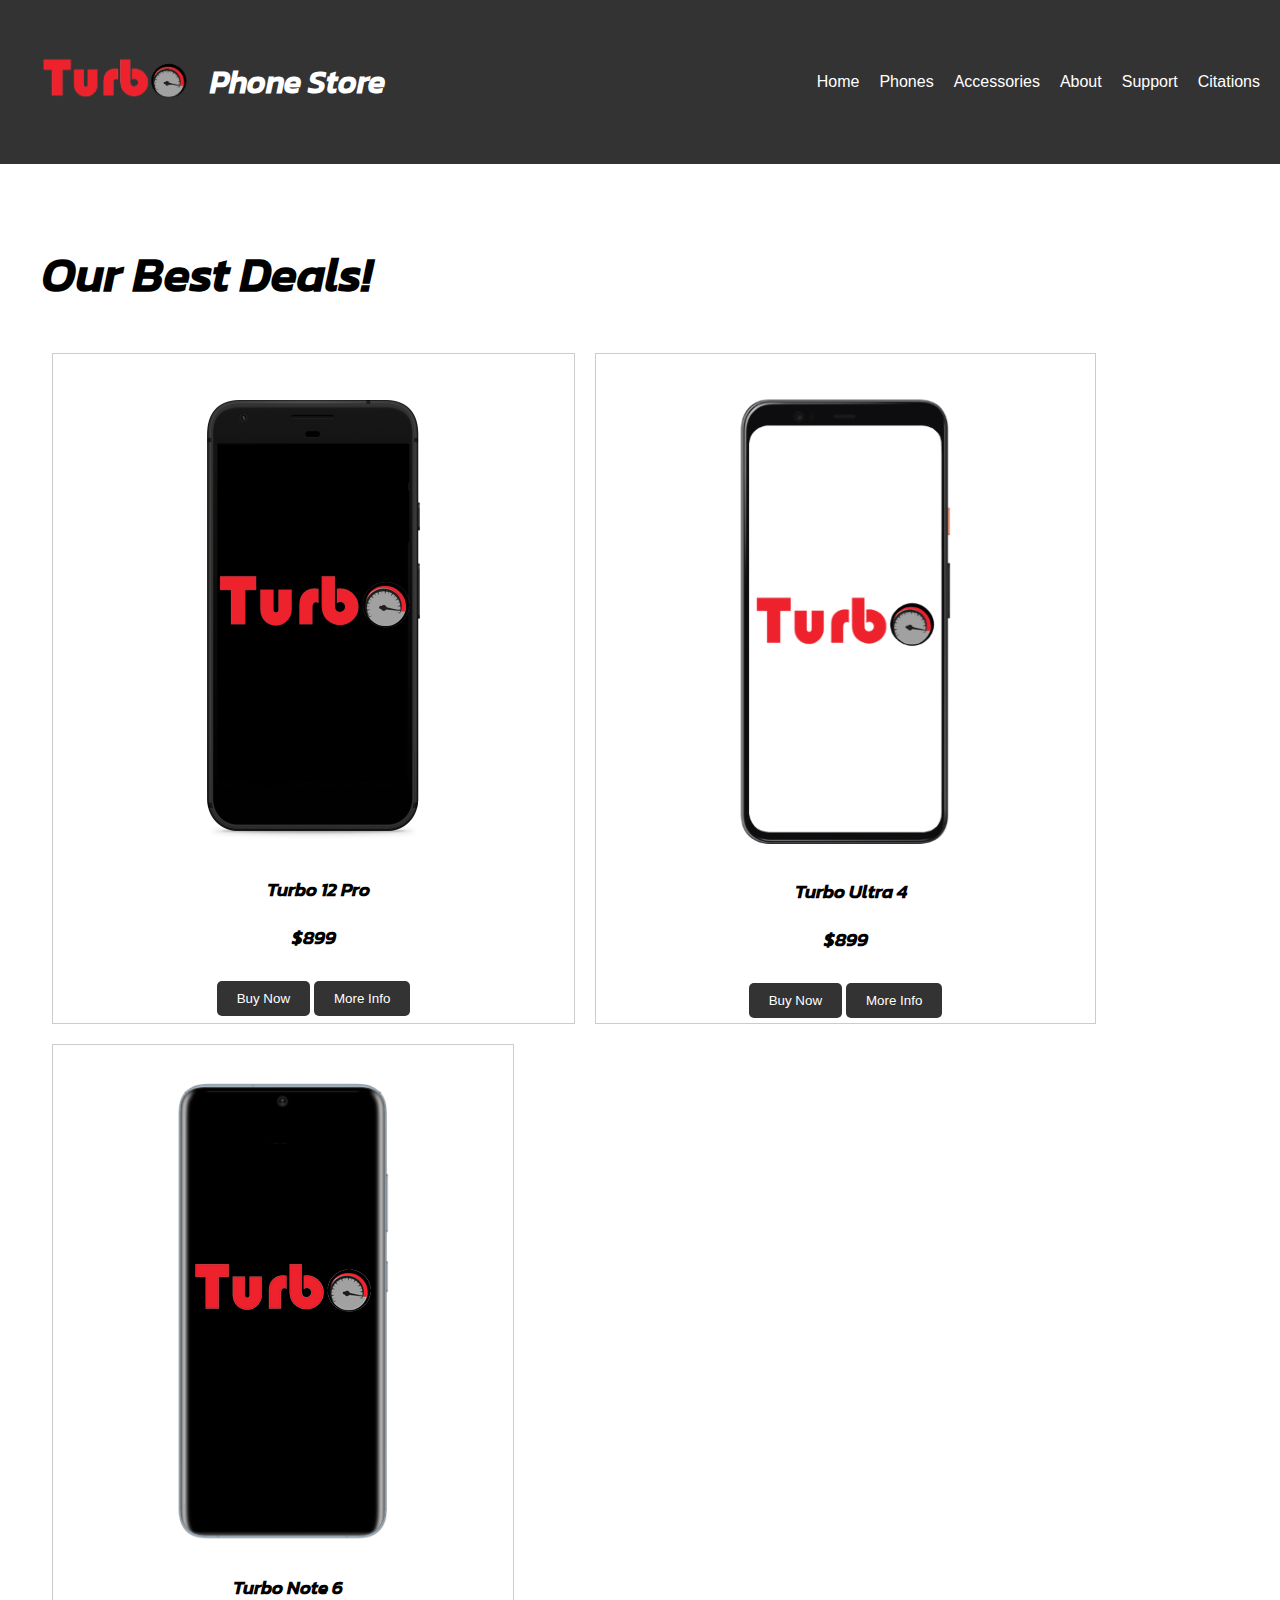
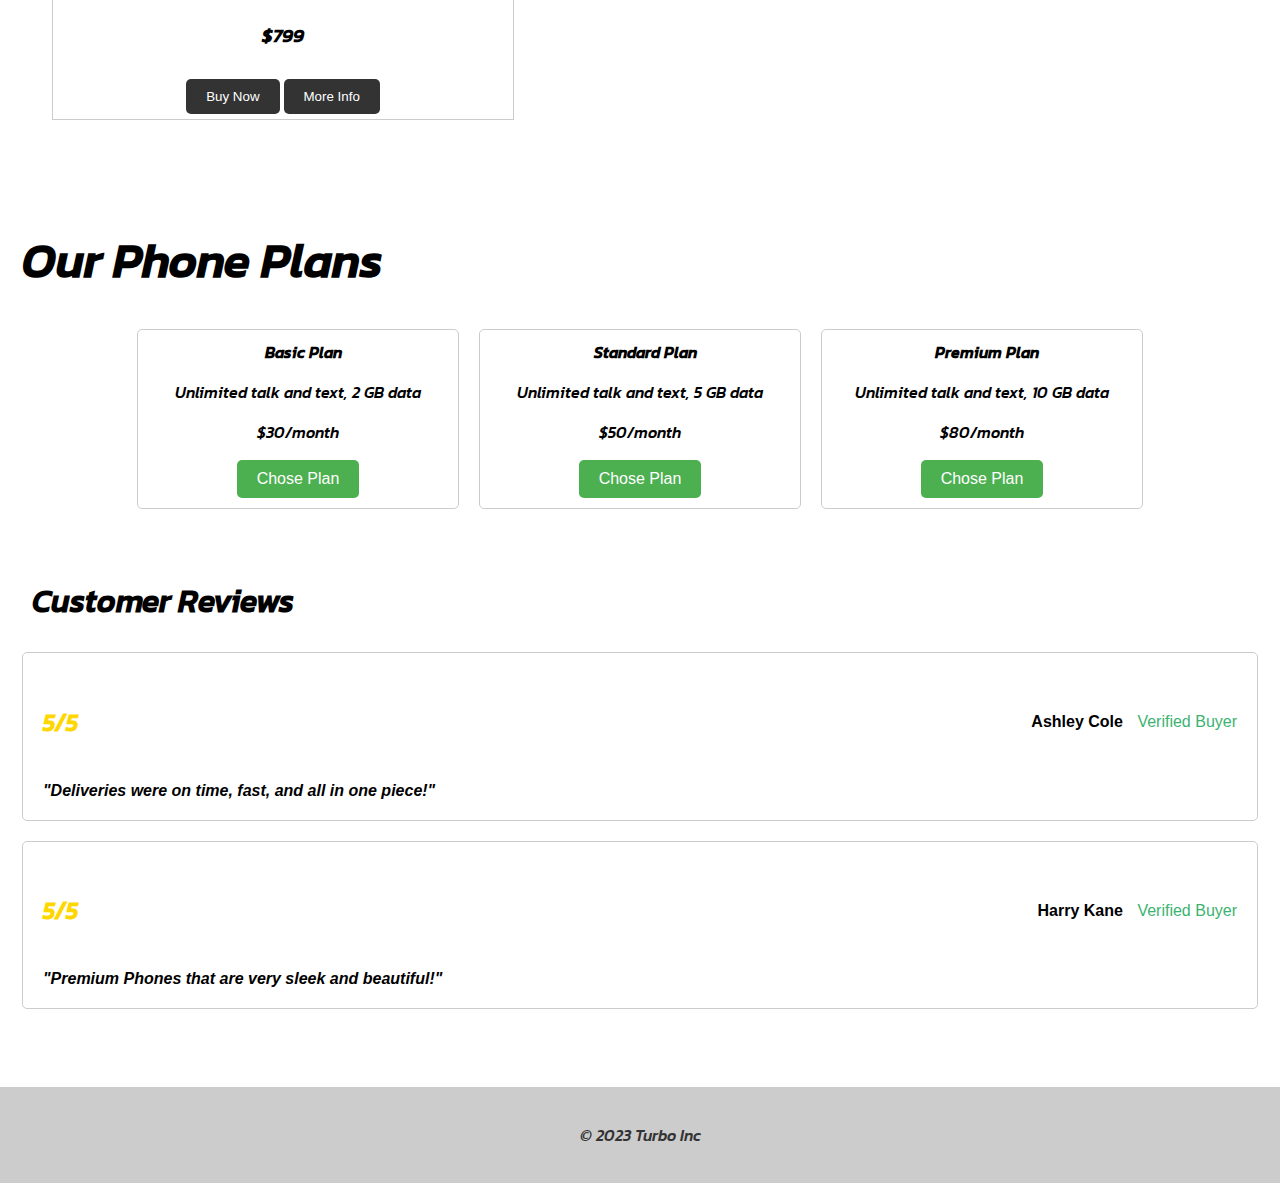
<file: index.html>
<!DOCTYPE html>
<html>

<head>
  <title>Phone Store</title>
  <link rel="stylesheet" href="style.css?">
  <link rel="preconnect" href="https://fonts.googleapis.com">
  <link rel="preconnect" href="https://fonts.gstatic.com" crossorigin>
  <link href="https://fonts.googleapis.com/css2?family=Ubuntu&display=swap" rel="stylesheet">
</head>

<body>

  <header>
    <header>
      <div class="logo-wrapper">
        <a href="about.html">
          <div class="logo-content">
            <img src="Artboard_1-3-removebg-preview.png" alt="Logo" width="150">
            <h1>Phone Store</h1>
          </div>
        </a>
      </div>
    </header>

    <nav>
      <ul>
        <li><a href="index.html">Home</a></li>
        <li><a href="phones.html">Phones</a></li>
        <li><a href="accessories.html">Accessories</a></li>
        <li><a href="about.html">About</a></li>
        <li><a href="support.html">Support</a></li>
        <li><a href="citations.html">Citations</a></li>
      </ul>
    </nav>
  </header>
  <table>
    <tr>
      <td>
        <main>
          <section>
            <h1 class="animated-underline">Our Best Deals!</h1>
            <div class="phone-container">
              <div class="phone">
                <img id="phone1" src="Phone 1 -R.png" alt="iPhone">
                <h3 id="FirstText">Turbo 12 Pro</h3>
                <p>$899</p>
                <a href="checkout.html?product=Turbo%2012%20Pro&price=$899"><button id="buy-now-btn">Buy
                    Now</button></a>
                <a href="phones.html"><button>More Info</button></a>
              </div>
              <div class="phone">
                <img id="phone2" src="Phone 2- R.png" alt="Samsung">
                <h3>Turbo Ultra 4</h3>
                <p>$899</p>
                <a href="checkout.html?product=Turbo%20Ultra%204&price=$899"><button id="buy-now-btn">Buy
                    Now</button></a>
                <a href="phones.html"><button>More Info</button></a>
              </div>
              <div class="phone">
                <img id="phone3" src="Phone 3 - Edit.png" alt="Google Pixel">
                <h3>Turbo Note 6</h3>
                <p>$799</p>
                <a href="checkout.html?product=Turbo%20Note%206&price=$799"><button id="buy-now-btn">Buy
                    Now</button></a>
                <a href="phones.html"><button>More Info</button></a>
              </div>
            </div>

          </section>
      </td>
    <tr>
      <td>
        <section>
          <h1>Our Phone Plans</h1>
          <div class="plan-container">
            <div class="plan">
              <h3>Basic Plan</h3>
              <p>Unlimited talk and text, 2 GB data</p>
              <p>$30/month</p>
              <a href="checkout.html?product=Basic Plan&price=$30/month"><button>Chose Plan</button></a>
            </div>
            <div class="plan">
              <h3>Standard Plan</h3>
              <p>Unlimited talk and text, 5 GB data</p>
              <p>$50/month</p>
              <a href="checkout.html?product=Standard Plan&price=$50/month"><button>Chose Plan</button></a>
            </div>
            <div class="plan">
              <h3>Premium Plan</h3>
              <p>Unlimited talk and text, 10 GB data</p>
              <p>$80/month</p>
              <a href="checkout.html?product=Premium Plan&price=$80/month"><button>Chose Plan</button></a>
            </div>
          </div>
          </div>
        </section>
      </td>
    </tr>
    <tr>
      <td>
        <div class="review-section">
          <h2>Customer Reviews</h2>
          <div class="review">
            <div class="review-header">
              <div class="review-rating">
                <h4>5/5</h4>
              </div>
              <div class="review-author">
                <span class="author-name">Ashley Cole</span>
                <span class="author-verified">Verified Buyer</span>
              </div>
            </div>
            <div class="review-content">
              <b>
                <i>
                  "Deliveries were on time, fast, and all in one piece!"
                </i>
              </b>
            </div>
          </div>
          <div class="review">
            <div class="review-header">
              <div class="review-rating">
                <h4>5/5</h4>
              </div>
              <div class="review-author">
                <span class="author-name">Harry Kane</span>
                <span class="author-verified">Verified Buyer</span>
              </div>
            </div>
            <div class="review-content">
              <italics class="review-text">
                <b>
                  "Premium Phones that are very sleek and beautiful!"
                </b>
              </italics>
            </div>
          </div>
        </div>
        </div>
      </td>
    </tr>
  </table>
  <br>
  <br>
  <button onclick="topFunction()" id="myBtn" title="Go to top">Top</button>
  <script>
    var mybutton = document.getElementById("myBtn");

    window.onscroll = function () {scrollFunction()};

    function scrollFunction() {
      if (document.body.scrollTop > 20 || document.documentElement.scrollTop > 20) {
        mybutton.style.display = "block";
      } else {
        mybutton.style.display = "none";
      }
    }
    function topFunction() {
      document.body.scrollTop = 0;
      document.documentElement.scrollTop = 0;
    }
  </script>
  </section>
  </main>
  <footer>
    <p>&copy; 2023 Turbo Inc</p>
  </footer>
</body>

</html>
</file>
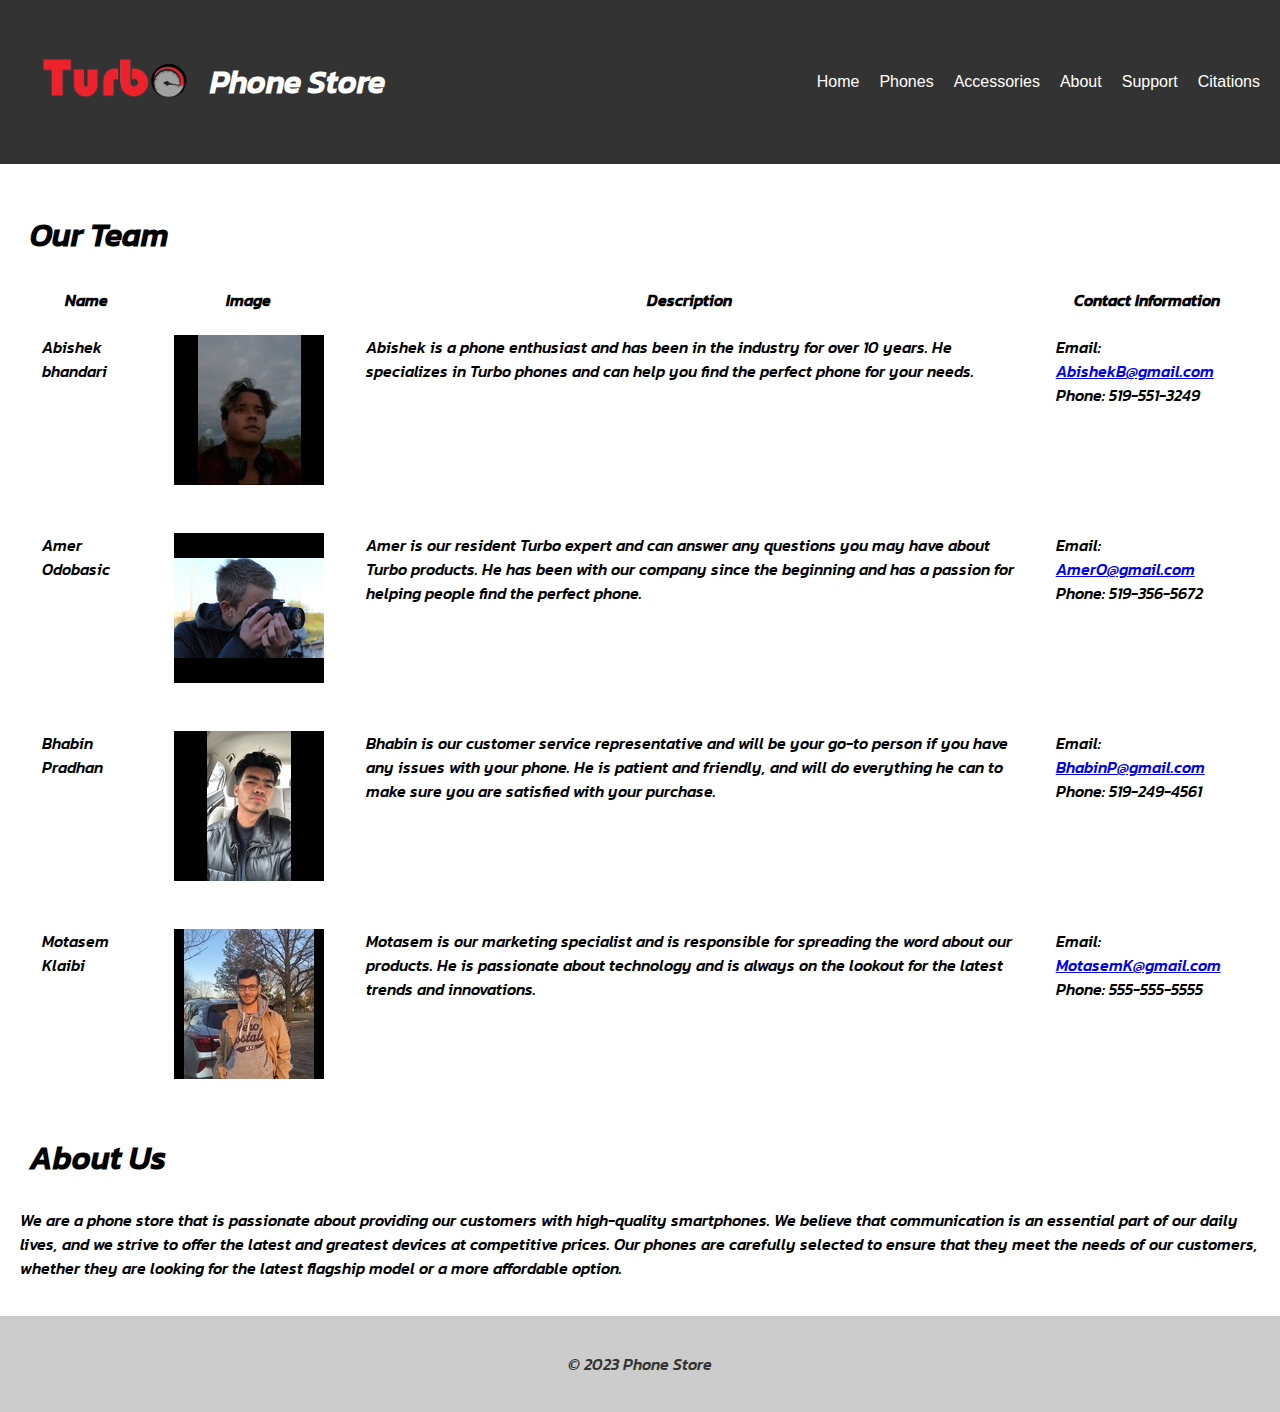
<file: about.html>
<!DOCTYPE html>
<html lang="en">
<head>
	<meta charset="UTF-8">
	<title>Accessories Page</title>
	<link rel="stylesheet" href="style.css">
</head>
<body>
  <header>
    <header>
      <div class="logo-wrapper">
        <a href="about.html">
          <div class="logo-content">
            <img src="Artboard_1-3-removebg-preview.png" alt="Logo" width="150">
            <h1>Phone Store</h1>
          </div>
        </a>
      </div>
    </header>

    <nav>
      <ul>
        <li><a href="index.html">Home</a></li>
        <li><a href="phones.html">Phones</a></li>
        <li><a href="accessories.html">Accessories</a></li>
        <li><a href="about.html">About</a></li>
        <li><a href="support.html">Support</a></li>
        <li><a href="citations.html">Citations</a></li>
        

      </ul>
    </nav> 
  </header>
	
	<main>
		<section>
			<h2>Our Team</h2>
			<table>
				<tr>
					<th>Name</th>
					<th>Image</th>
					<th>Description</th>
					<th>Contact Information</th>
				</tr>
				<tr>
					<td>Abishek bhandari</td>
					<td><img src="Abishek.jpg" alt="Abishek bhandari" width = "150" height="150"></td>
					<td>Abishek is a phone enthusiast and has been in the industry for over 10 years. He specializes in Turbo phones and can help you find the perfect phone for your needs.</td>
					<td>Email: <a href="mailto:AbishekB@gmail.com">AbishekB@gmail.com</a><br>Phone: 519-551-3249</td>
				</tr>
				<tr>
					<td>Amer Odobasic</td>
					<td><img src="amer.png" alt="Amer Odobasic" width = "150" height="150"></td>
					<td>Amer is our resident Turbo expert and can answer any questions you may have about Turbo products. He has been with our company since the beginning and has a passion for helping people find the perfect phone.</td>
					<td>Email: <a href="mailto:AmerO@gmail.com">AmerO@gmail.com</a><br>Phone: 519-356-5672</td>
				</tr>
				<tr>
					<td>Bhabin Pradhan</td>
					<td><img src="Bhabin.jpg" alt="Bhabin Pradhan" width = "150" height="150"></td>
					<td>Bhabin is our customer service representative and will be your go-to person if you have any issues with your phone. He is patient and friendly, and will do everything he can to make sure you are satisfied with your purchase.</td>
					<td>Email: <a href="mailto:BhabinP@gmail.com">BhabinP@gmail.com</a><br>Phone: 519-249-4561</td>
				</tr>
				<tr>
					<td>Motasem Klaibi</td>
					<td><img src="Motasem.jpg" alt="Motasem Klaibi" width = "150" height="150"></td>
					<td>Motasem is our marketing specialist and is responsible for spreading the word about our products. He is passionate about technology and is always on the lookout for the latest trends and innovations.</td>
					<td>Email: <a href="mailto:MotasemK@gmail.com">MotasemK@gmail.com</a>  <br>Phone: 555-555-5555</td>
				</tr>
			</table>
		</section>
		
		<section>
			<h2>About Us</h2>
			<p>We are a phone store that is passionate about providing our customers with high-quality smartphones. We believe that communication is an essential part of our daily lives, and we strive to offer the latest and greatest devices at competitive prices. Our phones are carefully selected to ensure that they meet the needs of our customers, whether they are looking for the latest flagship model or a more affordable option.</p>
		</section>
	</main>
	
	<footer>
		<p>&copy; 2023 Phone Store</p>
	</footer>
</body>
</html>
</file>
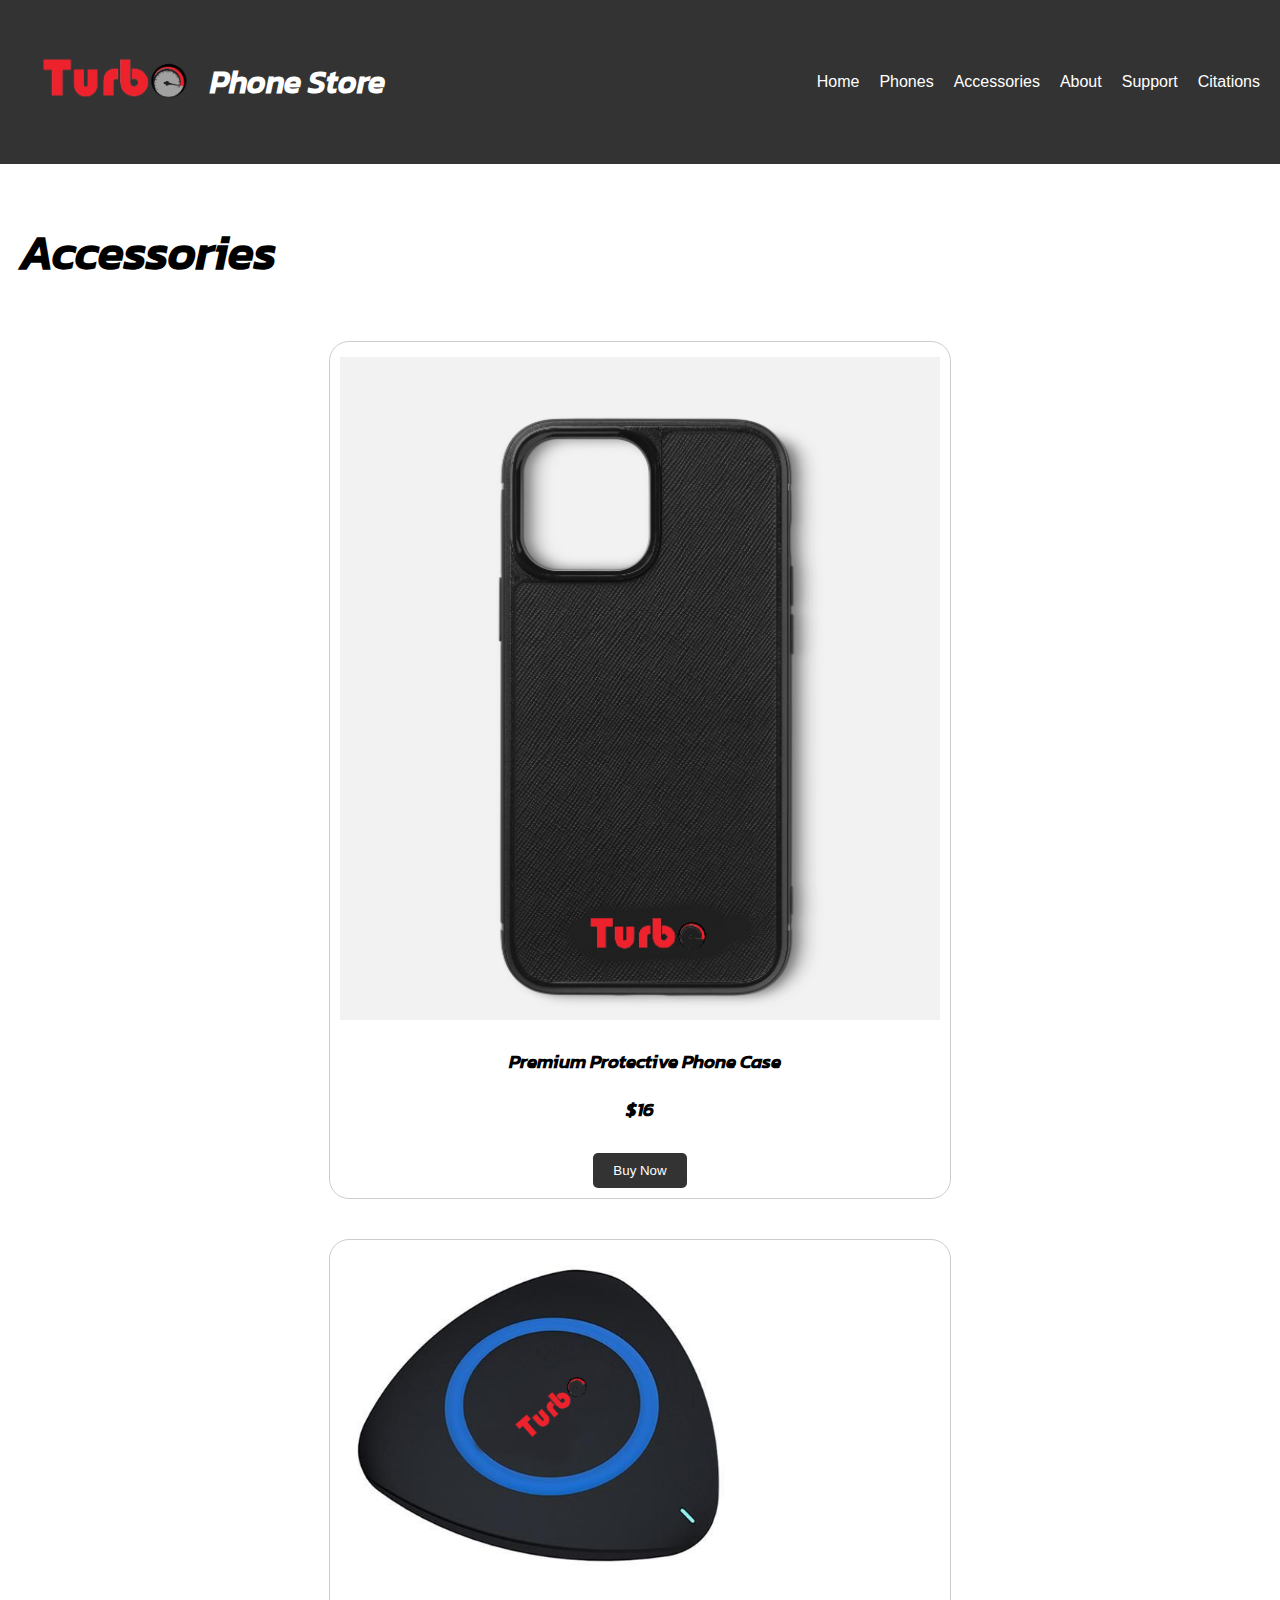
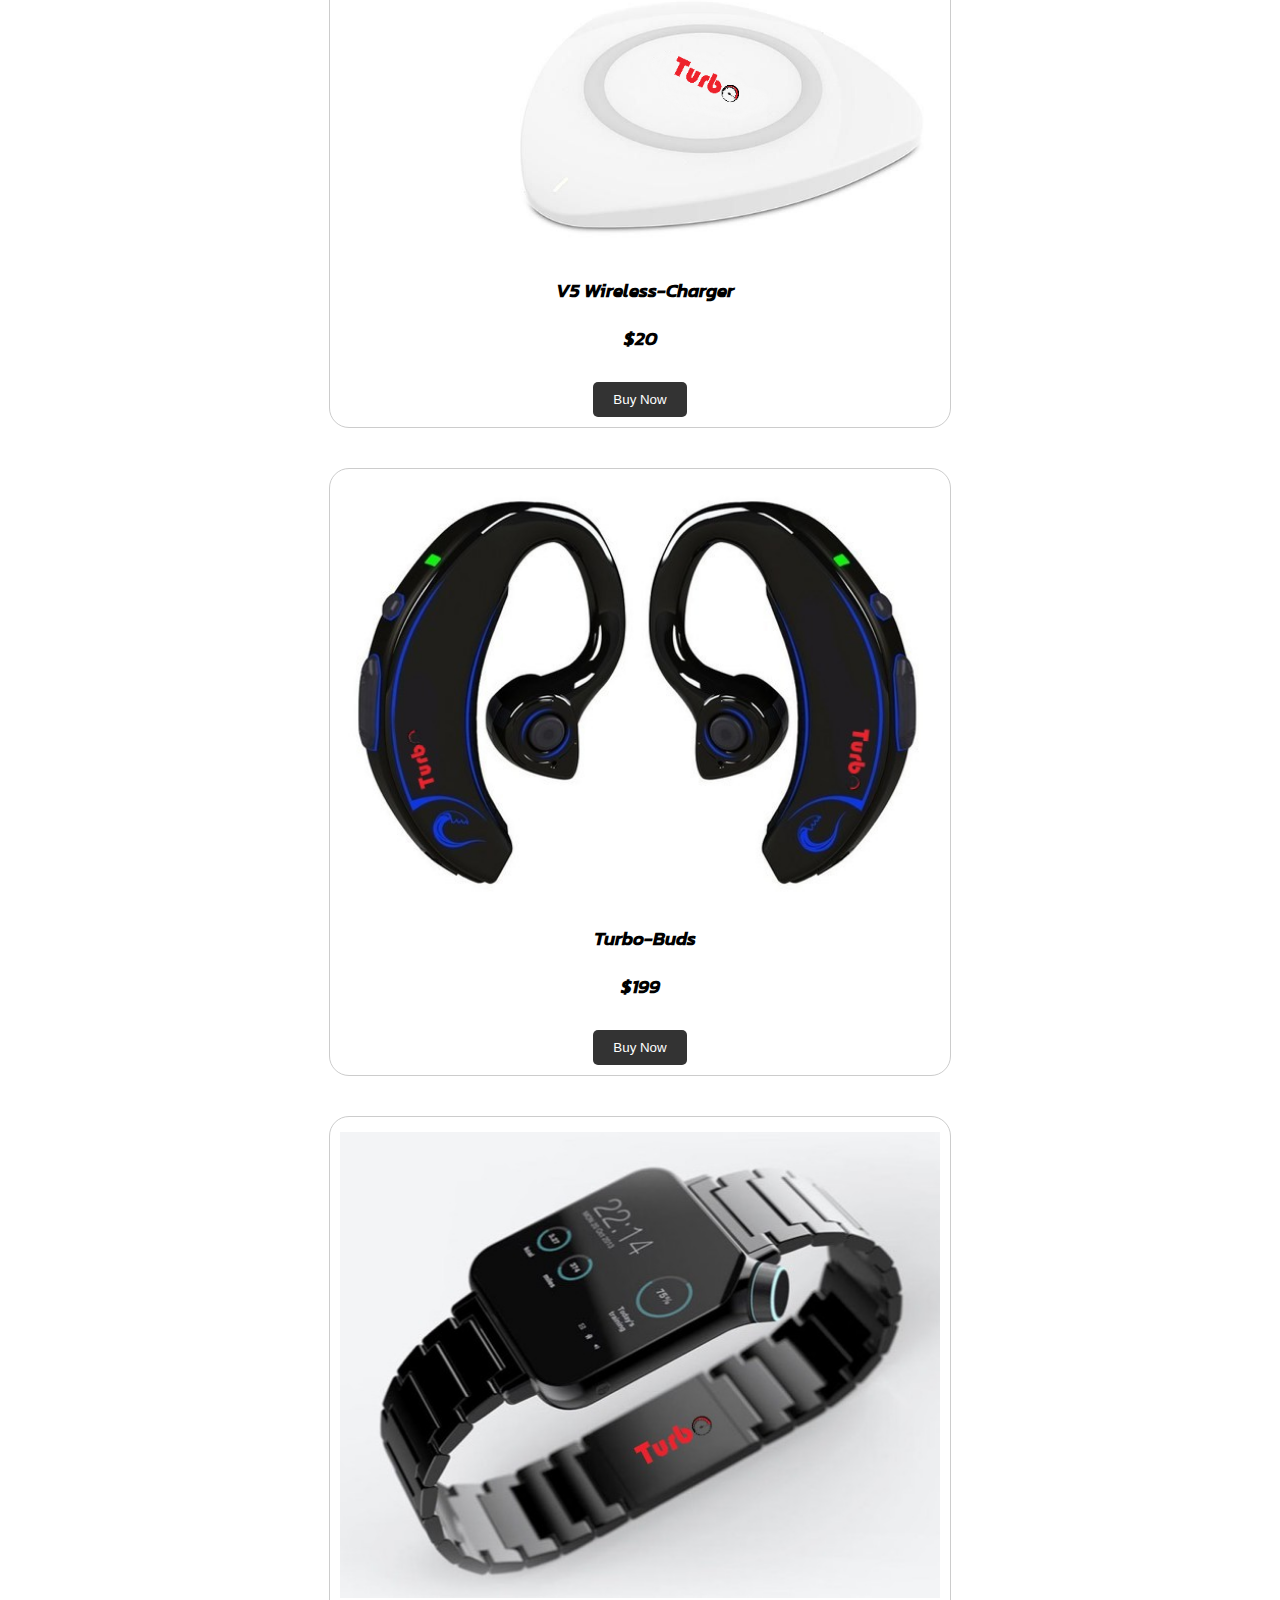
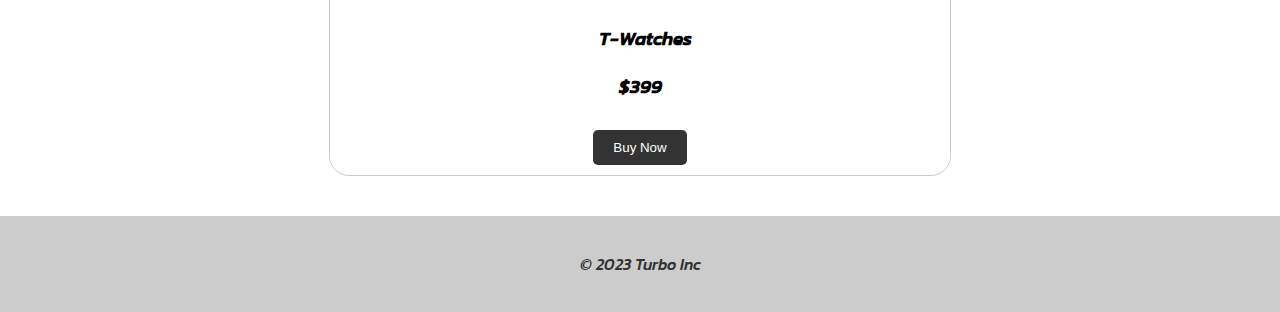
<file: accessories.html>
<!DOCTYPE html>
<html lang="en">
<head>
	<meta charset="UTF-8">
	<title>Accessories Page</title>
	<link rel="stylesheet" href="acessories.style.css">
</head>
<body>
  <header>
    <header>
      <div class="logo-wrapper">
        <a href="about.html">
          <div class="logo-content">
            <img src="Artboard_1-3-removebg-preview.png" alt="Logo" width="150">
            <h1>Phone Store</h1>
          </div>
        </a>
      </div>
    </header>

    <nav>
      <ul>
        <li><a href="index.html">Home</a></li>
        <li><a href="phones.html">Phones</a></li>
        <li><a href="accessories.html">Accessories</a></li>
        <li><a href="about.html">About</a></li>
        <li><a href="support.html">Support</a></li>
        <li><a href="citations.html">Citations</a></li>
        

      </ul>
    </nav> 
  </header>

	<main>
		<section>
            <h1>Accessories</h1>
            <div class="phone-container">
              <div class="phone">
                <img id="phone1" src="Phone Cases.png" alt="Case">
                <h3>Premium Protective Phone Case</h3>
                <p>$16</p>
               <a href="checkout.html?product=Premium Phone Case&price=$16"><button id="buy-now-btn">Buy Now</button></a>
              </div>
			  <div class="phone">
                <img id="phone1" src="Charger.png" alt="charger">
                <h3>V5 Wireless-Charger</h3>
                <p>$20</p>
                 <a href="checkout.html?product=V5 Wireless Charger&price=$20"><button id="buy-now-btn">Buy Now</button></a>
              </div>
			  <div class="phone">
                <img id="phone1" src="Earphones.jpg" alt="Earphones">
                <h3>Turbo-Buds</h3>
                <p>$199</p>
             <a href="checkout.html?product=Earphones&price=$199"><button id="buy-now-btn">Buy Now</button></a>
              </div>
			  <div class="phone">
                <img id="phone1" src="Smartwatch.jpg" alt="Smartwatch">
                <h3>T-Watches</h3>
                <p>$399</p>
               <a href="checkout.html?product=Smartwatch&price=$399"><button id="buy-now-btn">Buy Now</button></a>
              </div>
            </div>
          </section>

	</main>

	<footer>
		<p>&copy; 2023 Turbo Inc</p>
	</footer>


</body>
</html>
</file>
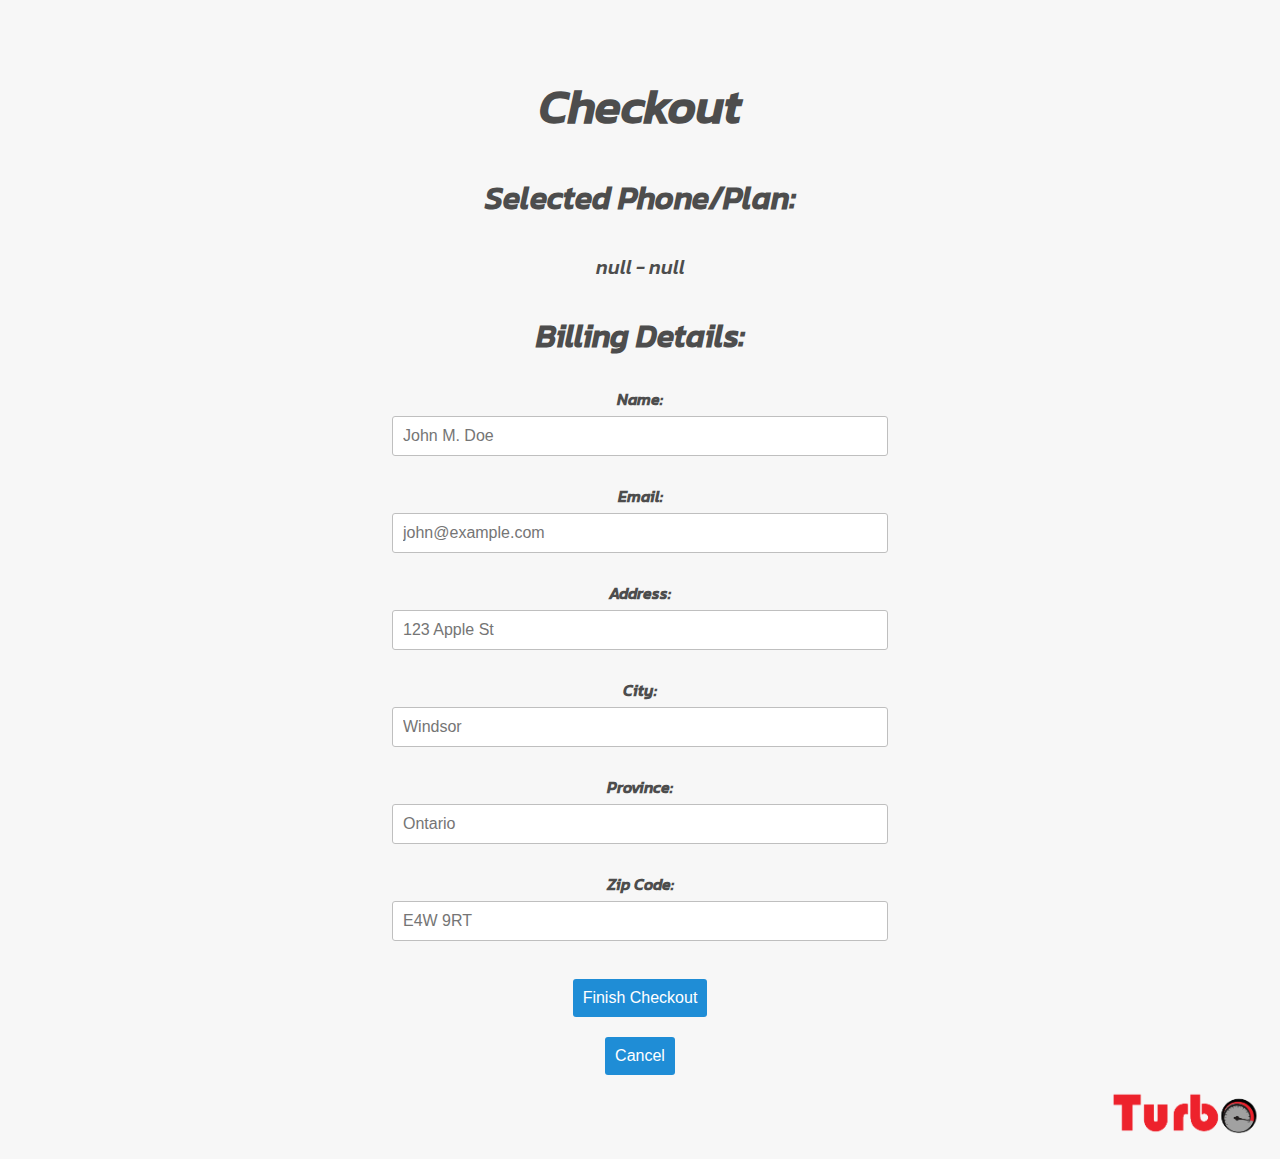
<file: checkout.html>
<!DOCTYPE html>
<html>

<head>
  <title>Checkout</title>
  <link rel="stylesheet" href="checkout.css">
</head>

<body>
  <center>
  <h1>Checkout</h1>
  <h2>Selected Phone/Plan:</h2>
  <p id="selected-phone"></p>
  <h2>Billing Details:</h2>

  <form>
    <label for="name">Name:</label>
    <input type="text" id="name" name="name" placeholder="John M. Doe" /><br />
    <label for="email">Email:</label>
    <input type="email" id="email" name="email" placeholder="john@example.com" /><br />
    <label for="address">Address:</label>
    <input type="text" id="address" name="address" placeholder="123 Apple St" /><br />
    <label for="city">City:</label>
    <input type="text" id="city" name="city" placeholder="Windsor" /><br />
    <label for="Province">Province:</label>
    <input type="text" id="province" name="province" placeholder="Ontario" /><br />
    <label for="zip">Zip Code:</label>
    <input type="text" id="zip" name="zip" placeholder="E4W 9RT" /><br />
    <button type="submit">Finish Checkout</button>
    <button type="button" onclick="window.location.href='phones.html'">Cancel</button>
    <img src="Artboard_1-3-removebg-preview.png" alt="Logo" width="150" align="right">


  </form>
    <center>

  <script>
    const urlParams = new URLSearchParams(window.location.search);
    const product = urlParams.get("product");
    const price = urlParams.get("price");
    const selectedPhoneElement = document.getElementById("selected-phone");
    selectedPhoneElement.innerText = product + " - " + price;
    const titleElement = document.querySelector("h3");

    const title = titleElement.innerText;

    document.getElementById("product-title").innerText = title;
  </script>
</body>

</html>
</file>
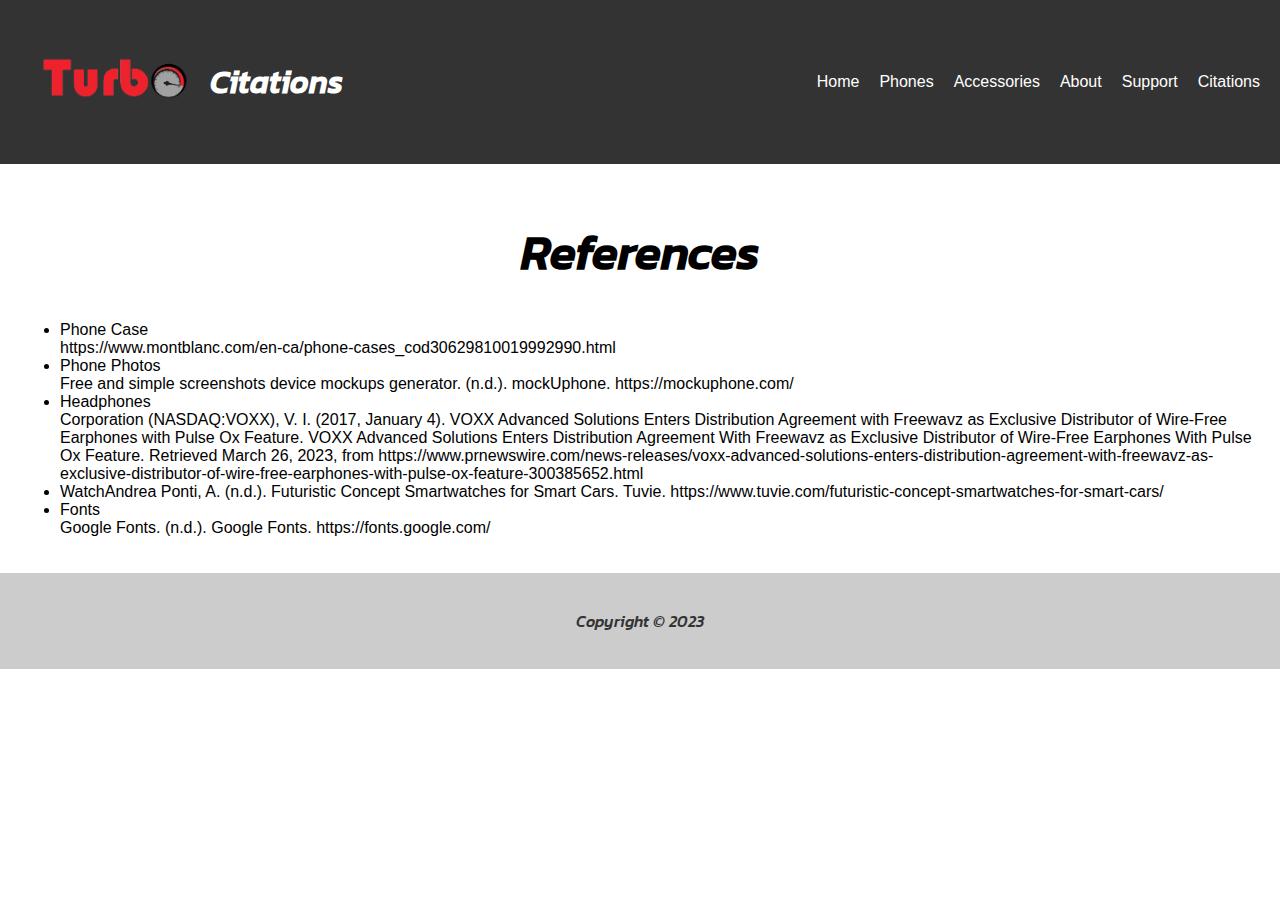
<file: citations.html>
<!DOCTYPE html>
<html lang="en">

<head>
  <meta charset="UTF-8">
  <title>Citations Page</title>
  <link rel="stylesheet" href="citations.css">
</head>

<body>
  <header>
    <header>
      <div class="logo-wrapper">
        <a href="about.html">
          <div class="logo-content">
            <img src="Artboard_1-3-removebg-preview.png" alt="Logo" width="150">
            <h1>Citations</h1>
          </div>
        </a>
      </div>
    </header>

    <nav>
      <ul>
        <li><a href="index.html">Home</a></li>
        <li><a href="phones.html">Phones</a></li>
        <li><a href="accessories.html">Accessories</a></li>
        <li><a href="about.html">About</a></li>
        <li><a href="support.html">Support</a></li>
        <li><a href="citations.html">Citations</a></li>


      </ul>
    </nav>
  </header>
  <main>
    <h1>References</h1>
    <ul>
      <li>Phone Case <br>https://www.montblanc.com/en-ca/phone-cases_cod30629810019992990.html</li>
      <li>Phone Photos<br>Free and simple screenshots device mockups generator. (n.d.). mockUphone.
        https://mockuphone.com/</li>
      <li>Headphones <br>Corporation (NASDAQ:VOXX), V. I. (2017, January 4). VOXX Advanced Solutions Enters Distribution
        Agreement with Freewavz as Exclusive Distributor of Wire-Free Earphones with Pulse Ox Feature. VOXX Advanced
        Solutions Enters Distribution Agreement With Freewavz as Exclusive Distributor of Wire-Free Earphones With Pulse
        Ox Feature. Retrieved March 26, 2023, from
        https://www.prnewswire.com/news-releases/voxx-advanced-solutions-enters-distribution-agreement-with-freewavz-as-exclusive-distributor-of-wire-free-earphones-with-pulse-ox-feature-300385652.html</a>
      </li>
      <li>Watch</b>Andrea Ponti, A. (n.d.). Futuristic Concept Smartwatches for Smart Cars. Tuvie.
        https://www.tuvie.com/futuristic-concept-smartwatches-for-smart-cars/</li>
      <li>Fonts<br> Google Fonts. (n.d.). Google Fonts. https://fonts.google.com/</li>
    </ul>
  </main>
  <footer>
    <p>Copyright &copy; 2023</p>
  </footer>
</body>

</html>
</file>
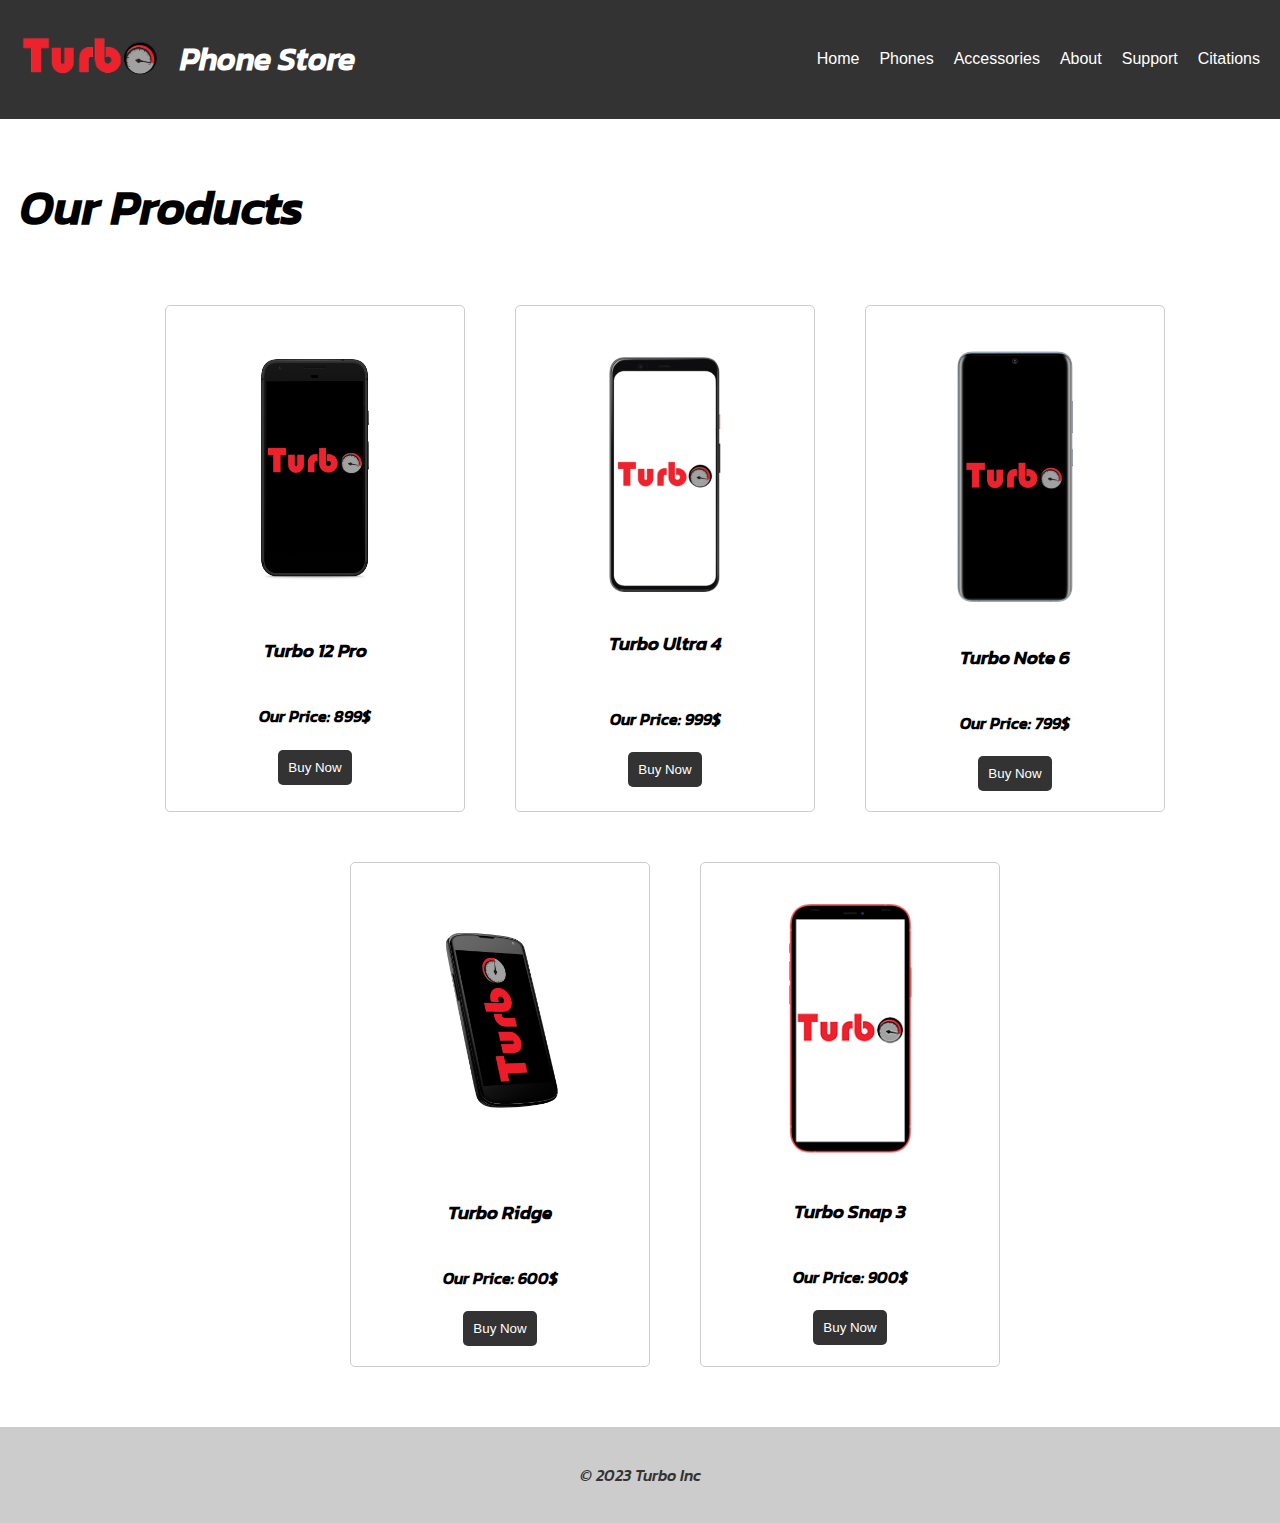
<file: phones.html>
<!DOCTYPE html>
<html>

<head>

  <head>
    <title>Our Products</title>
    <link rel="stylesheet" href="style_phones.css?v=1" type="text/css" />
    <link rel="preconnect" href="https://fonts.googleapis.com" />
    <link rel="preconnect" href="https://fonts.gstatic.com" crossorigin />
    <link href="https://fonts.googleapis.com/css2?family=Ubuntu&display=swap" rel="stylesheet" />

    <script src="https://code.jquery.com/jquery-3.6.0.min.js"></script>

  </head>

<body>
  <header>
    <div class="logo-wrapper">
      <a href="about.html">
        <div class="logo-content">
          <img src="Artboard_1-3-removebg-preview.png" alt="Logo" width="150" />
          <h1>Phone Store</h1>
        </div>
      </a>
    </div>
    <nav>
      <ul>
        <li><a href="index.html">Home</a></li>
        <li><a href="phones.html">Phones</a></li>
        <li><a href="accessories.html">Accessories</a></li>
        <li><a href="about.html">About</a></li>
        <li><a href="support.html">Support</a></li>
        <li><a href="citations.html">Citations</a></li>
      </ul>
    </nav>
  </header>
  <main>
    <section>
      <h1>Our Products</h1>
      <ul class="products">
        <li>
          <img id="FirstImage" src="Phone 1 -R.png" alt="Phone1" />
          <h3 id="FirstText">Turbo 12 Pro</h3>
          <p>
            The Turbo 12 Pro is the newest edition of the famous Turbo series.
            It has many improved camera systems and can give fast operating
            speeds. Perfect for customization!
          </p>
          <h4>Our Price: 899$</h4>
          <a href="checkout.html?product=Turbo%2012%20Pro&price=899"><button>Buy Now</button></a>
        </li>
        <li>
          <img id="SecondImage" src="Phone 2- R -Edit.png" alt="Phone 2" />
          <h3 id="SecondText">Turbo Ultra 4</h3>
          <p>
            Explore the new tech innovation when it comes to the new Turbo Ultra 4. With its newley upgraded Action
            Mode, taking clear and smooth videos for outdoor acitivtes. And not to mention its 2 terabyte storage for
            all the photos and videos you want!
          </p>
          <h4>Our Price: 999$</h4>
          <a href="checkout.html?product=Turbo%20Ultra%204&price=999"><button>Buy Now</button></a>
        </li>
        <li>
          <img id="ThirdImage" src="Phone 3- R.png" alt="Phone 3" />
          <h3 id="ThirdText">Turbo Note 6</h3>
          <p>
            Have a feel of the new Turbo Note 6. With it's new cutting edge technology, and the Pen for drawing, can be
            used in many ways to satisfy artists!. And not to mention, its newly designed camera to capture lifes best
            moments!
          </p>
          <h4>Our Price: 799$</h4>
          <a href="checkout.html?product=Turbo%20Note%206&price=799"><button>Buy Now</button></a>
        </li>
        <li>
          <img id="FourthImage" src="Phone 5 -R.png" alt="Phone 4" />
          <h3 id="FourthText">Turbo Ridge</h3>
          <p>
            One of the best phones in the market for life's ruggid moments! With its strong bezels and its new glass
            screen protection, it can withstand drops ups to 10 meters guaranteed! It also has an IP69 rating, meaning
            it is safe to use without any worry of scratches!
          </p>
          <h4>Our Price: 600$</h4>
          <a href="checkout.html?product=Turbo%20Ridge&price=600"><button>Buy Now</button></a>
        </li>
        <li>
          <img src="Phone 6 - R.png" alt="Phone 5" />
          <h3 id="FithText">Turbo Snap 3</h3>
          <p>
            If you want the best of the best camera quality, this is the phone for you. Having 4k camera quality, and
            100 megamixel camera quality, this is without a doubt one of the best for phone photoghaphy on the go!
          </p>
          <h4>Our Price: 900$</h4>
          <a href="checkout.html?product=Turbo%20Snap%203&price=900"><button>Buy Now</button></a>
        </li>
      </ul>
      <script>
        // get all the phone titles
        const phoneTitle = document.querySelector('.phone-title');
        const phoneDescription = document.querySelector('.phone-description');

        phoneTitle.addEventListener('mouseover', () => {
          phoneDescription.classList.add('show-description');
        });

        phoneTitle.addEventListener('mouseout', () => {
          phoneDescription.classList.remove('show-description');
        });
      </script>
    </section>
  </main>
  <footer>
    <p>&copy; 2023 Turbo Inc</p>
  </footer>
</body>

</html>
</file>
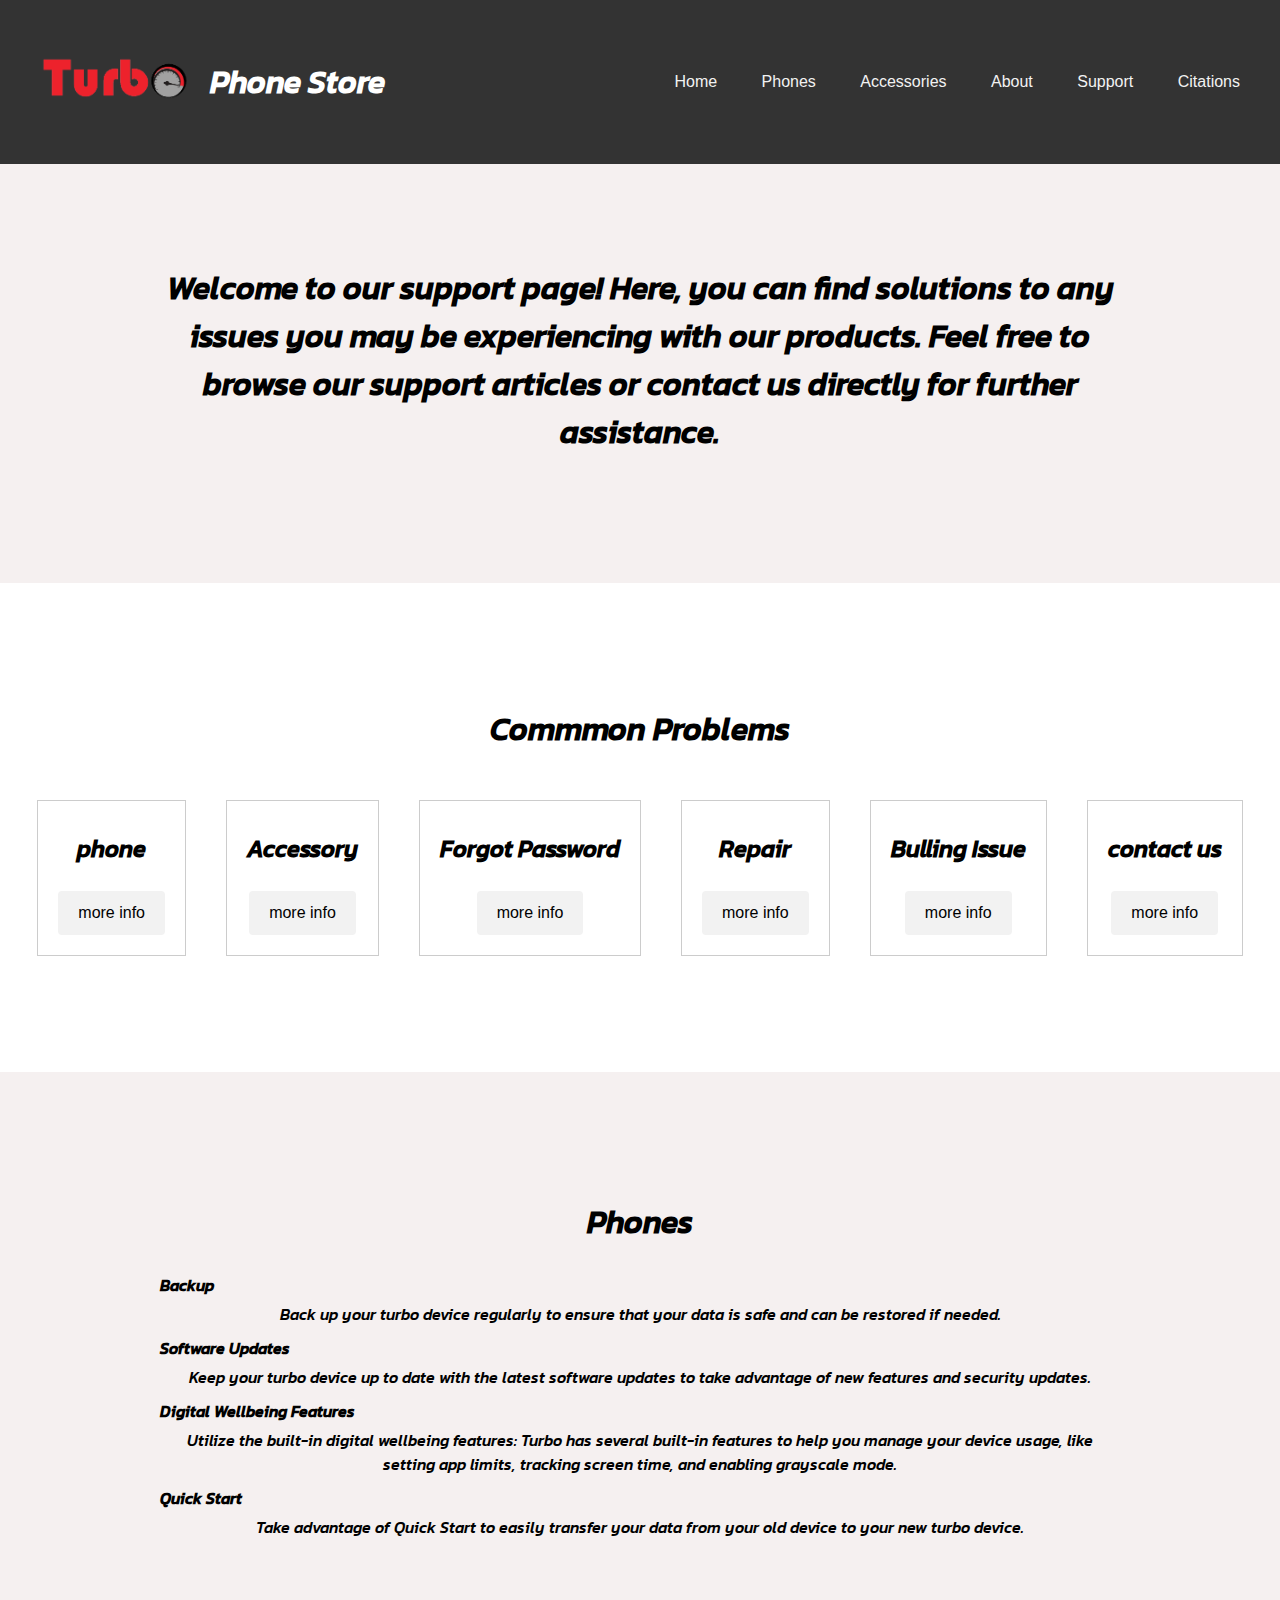
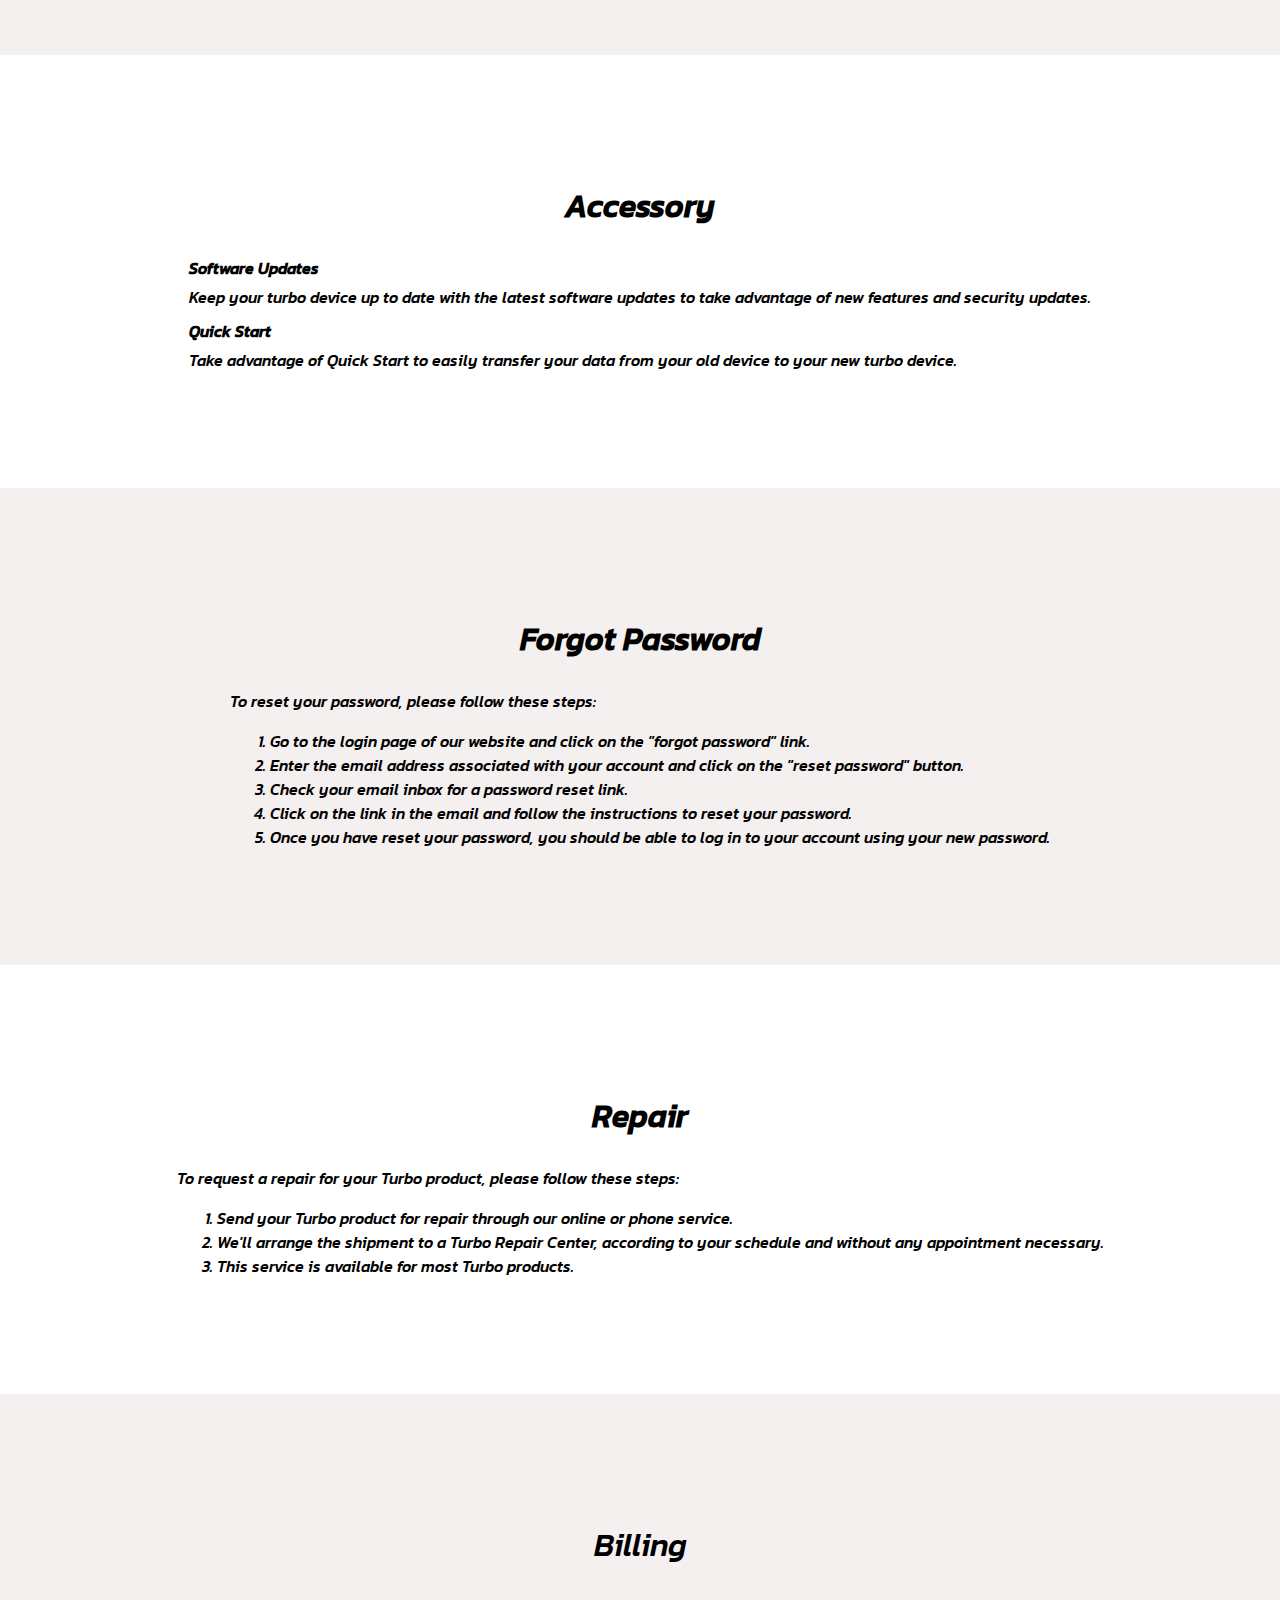
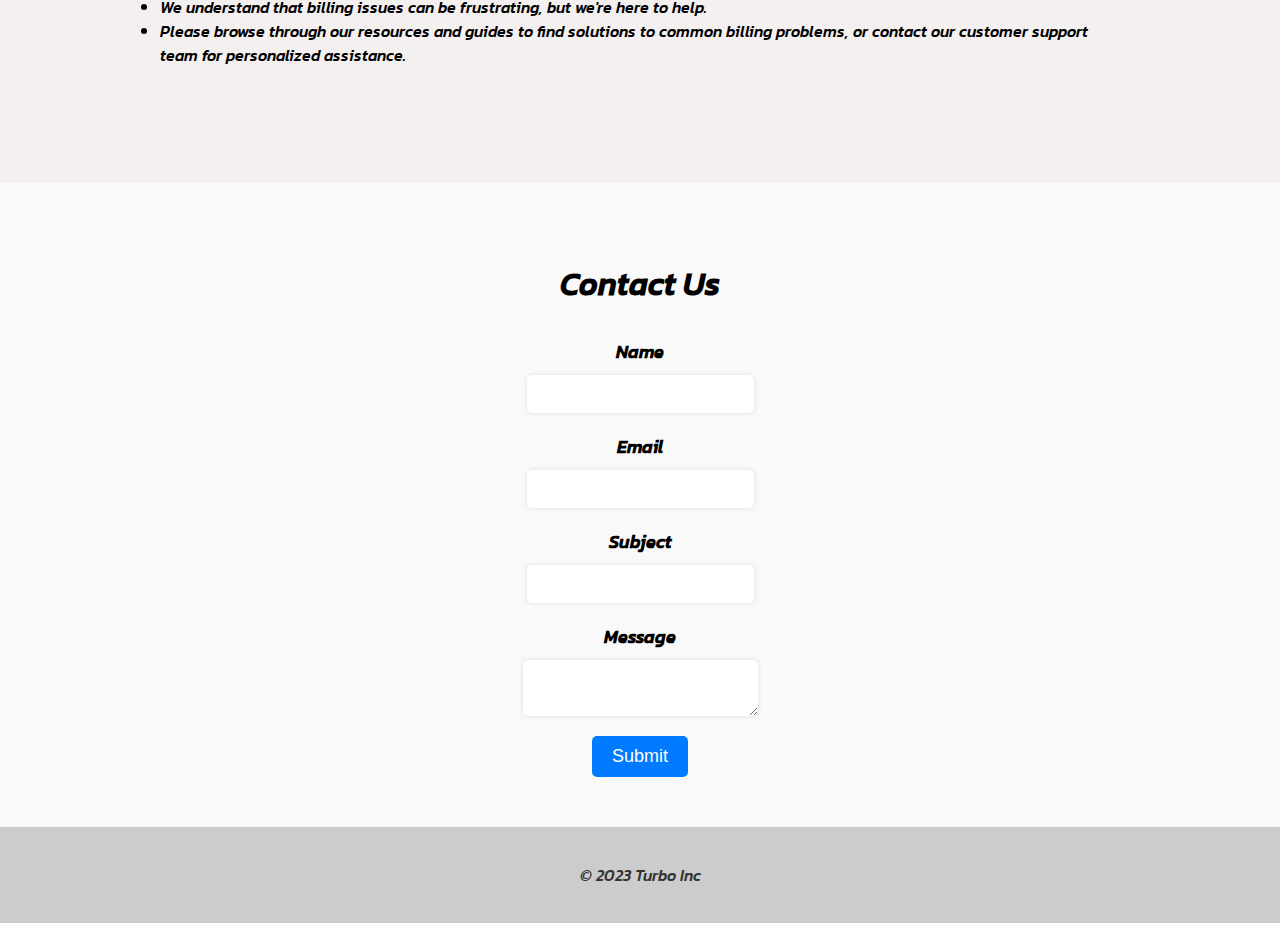
<file: support.html>
<!DOCTYPE html>
<html lang="en">

<head>
  <meta charset="UTF-8">
  <meta name="viewport" content="width=device-width, initial-scale=1.0">
  <title>Phone Shop</title>
  <link rel="stylesheet" href="web.css">
  <header>
    <header>
      <div class="logo-wrapper">
        <a href="about.html">
          <div class="logo-content">
            <img src="Artboard_1-3-removebg-preview.png" alt="Logo" width="150">
            <h1>Phone Store</h1>
          </div>
        </a>
      </div>
    </header>


    <nav>
      <ul>
        <li><a href="index.html">Home</a></li>
        <li><a href="phones.html">Phones</a></li>
        <li><a href="accessories.html">Accessories</a></li>
        <li><a href="about.html">About</a></li>
        <li><a href="support.html">Support</a></li>
        <li><a href="citations.html">Citations</a></li>
      </ul>
    </nav>

  </header>

  <section id="home">

    <div class="container">
      <h2>Welcome to our support page! Here, you can find solutions to any issues you may be experiencing with our
        products. Feel free to browse our support articles or contact us directly for further assistance.</h2>
    </div>
  </section>
  <br>
  <br><br>
  <br>
  <h2>Commmon Problems</h2>
  <section>

    <div class="support">
      <h3>phone</h3>
      <p>Description 1</p>
      <a href="#phones" id="phones-link" class="button">more info</a>
    </div>


    <div class="support">

      <h3>Accessory </h3>

      <a href="#accessory" id="accessory-link" class="button">more info</a>
    </div>

    <div class="support">

      <h3>Forgot Password</h3>
      <p>Description 2</p>
      <a href="#forgot-password" id="forgot-password-link" class="button">more info</a>
    </div>

    <div class="support">

      <h3>Repair</h3>
      <p>Description 2</p>
      <a href="#repair" id="repair-link" class="button">more info</a>
    </div>

    <div class="support">

      <h3>Bulling Issue</h3>
      <p>Description 2</p>
      <a href="#billing" id="billing-link" class="button">more info</a>
    </div>



    <div class="support">

      <h3>contact us</h3>
      <p>Description 2</p>
      <a href="#contact-us" id="contact-us-link" class="button">more info</a>
    </div>


  </section>

  <br>
  <br><br>
  <br>

  <script>
    document.getElementById("phones-link").addEventListener("click", function (event) {
      event.preventDefault();
      var section = document.getElementById("phones");
      section.scrollIntoView({behavior: "smooth", block: "start", inline: "nearest"});
    });
    document.getElementById("accessory-link").addEventListener("click", function (event) {
      event.preventDefault();
      var section = document.getElementById("accessory");
      section.scrollIntoView({behavior: "smooth", block: "start", inline: "nearest"});
    });

    document.getElementById("forgot-password-link").addEventListener("click", function (event) {
      event.preventDefault();
      var section = document.getElementById("forgot-password");
      section.scrollIntoView({behavior: "smooth", block: "start", inline: "nearest"});
    });

    document.getElementById("repair-link").addEventListener("click", function (event) {
      event.preventDefault();
      var section = document.getElementById("repair");
      section.scrollIntoView({behavior: "smooth", block: "start", inline: "nearest"});
    });

    document.getElementById("billing-link").addEventListener("click", function (event) {
      event.preventDefault();
      var section = document.getElementById("billing");
      section.scrollIntoView({behavior: "smooth", block: "start", inline: "nearest"});
    });

    document.getElementById("contact-us-link").addEventListener("click", function (event) {
      event.preventDefault();
      var section = document.getElementById("contact-us");
      section.scrollIntoView({behavior: "smooth", block: "start", inline: "nearest"});
    });
  </script>

  <section id="phones">
    <div class="container">
      <h2>Phones</h2>
      <dl>
        <dt>Backup</dt>
        <dd>Back up your turbo device regularly to ensure that your data is safe and can be restored if needed.</dd>
        <dt>Software Updates</dt>
        <dd>Keep your turbo device up to date with the latest software updates to take advantage of new features and
          security updates.</dd>
        <dt>Digital Wellbeing Features</dt>
        <dd>Utilize the built-in digital wellbeing features: Turbo has several built-in features to help you manage your
          device usage, like setting app limits, tracking screen time, and enabling grayscale mode.</dd>
        <dt>Quick Start</dt>
        <dd>Take advantage of Quick Start to easily transfer your data from your old device to your new turbo device.
        </dd>
      </dl>
    </div>
  </section>
  <section id="accessory">
    <div class="container">
      <h2>Accessory</h2>
      <dl>
        <dt>Software Updates</dt>
        <dd>Keep your turbo device up to date with the latest software updates to take advantage of new features and
          security updates.</dd>

        <dt>Quick Start</dt>
        <dd>Take advantage of Quick Start to easily transfer your data from your old device to your new turbo device.
        </dd>
      </dl>

    </div>
  </section>
  <section id="forgot-password">
    <div class="container">
      <h2>Forgot Password</h2>
      <p>To reset your password, please follow these steps:</p>
      <ol>
        <li>Go to the login page of our website and click on the "forgot password" link.</li>
        <li>Enter the email address associated with your account and click on the "reset password" button.</li>
        <li>Check your email inbox for a password reset link.</li>
        <li>Click on the link in the email and follow the instructions to reset your password.</li>
        <li>Once you have reset your password, you should be able to log in to your account using your new password.
        </li>
      </ol>
    </div>
  </section>

  <section id="repair">
    <div class="container">
      <h2>Repair</h2>
      <p>To request a repair for your Turbo product, please follow these steps:</p>
      <ol>
        <li>Send your Turbo product for repair through our online or phone service.</li>
        <li>We'll arrange the shipment to a Turbo Repair Center, according to your schedule and without any appointment
          necessary.</li>
        <li>This service is available for most Turbo products.</li>
      </ol>
    </div>
  </section>

  <section id="billing">
    <div class="container">
      <h2><span style="font-weight:normal">Billing</span></h2>
      <lo>
        <li>
          We understand that billing issues can be frustrating, but we're here to help.
        </li>
        <li>
          Please browse through our resources and guides to find solutions to common billing problems, or contact our
          customer support team for personalized assistance.</p>

        </li>
      </lo>
    </div>
  </section>

  <section id="contact-us">
    <div class="container">
      <h2>Contact Us</h2>
      <form>
        <label for="name">Name</label>
        <input type="text" id="name" name="name" required>

        <label for="email">Email</label>
        <input type="email" id="email" name="email" required>

        <label for="subject">Subject</label>
        <input type="text" id="subject" name="subject" required>

        <label for="message">Message</label>
        <textarea id="message" name="message" required></textarea>

        <button type="submit">Submit</button>
      </form>
    </div>
  </section>

  <footer>
    <div class="container">
      <p>&copy; 2023 Turbo Inc</p>
    </div>
  </footer>
  </form>
  </div>
  </section>
  <script src="https://replit.com/@AbishekBhandar1/Assignment-5-Phone-Website#java.js"></script>

</head>


</html>
</file>
<file: style.css>
body {
	font-family: Arial, sans-serif;
	margin: 0;
	padding: 0;
}  
@font-face {
  font-family: 'MyCustomFont';
  src: url('Kanit-MediumItalic.ttf') format('truetype');
}

h1, h2, h3, h4, h5, h6, p, table, td, th, label {
  font-family: 'MyCustomFont', sans-serif;
}
h1{
  font-size: 3rem;
}  
h2{
  font-size: 2rem;;
}
h3{
  font-size: 1rem; 
  padding-left: 10px;
}
h2{
  padding-left: 10px;
}

header {
	background-color: #333;
	color: #fff;
	display: flex;
	justify-content: space-between;
	align-items: center;
	padding: 20px;
} 
header .logo-wrapper a .logo-content {
  display: flex;
  align-items: center;
}

header .logo-wrapper a .logo-content img:hover {
  transform: scale(1.2);
  transition: transform 0.3s ease-in-out;
} 
header .logo-wrapper a .logo-content img{
  padding-right: 10px;   
}

header .logo-wrapper a .logo-content h1 {
  font-size: 2em;
  color: white;
  margin-left: 10px;
  margin-top: 0;
  margin-bottom: 0;
}
header .logo-wrapper a {
  text-decoration: none;
}

nav ul {
	list-style: none;
	margin: 0;
	padding: 0;
	display: flex;
}

nav li {
	margin-left: 20px;
} 

nav a:hover {
  background-color: black;
  color: white; 
  padding: 5px;
}


nav a {
	color: #fff;
	text-decoration: none;
}

main {
	padding: 20px;
}

.phone-container {
	display: flex;
	flex-wrap: wrap; 
  margin: 0 auto;
}

.phone {
	margin: 10px;
	padding: 5px;
	border: 1px solid #ccc;
	text-align: center; 
  transition: transform 0.3s ease; 
  
} 

#phone1{
  padding-top:5px;
} 
#phone2{   
  padding-top:-5px;
  padding-bottom: 20px;
  padding-inline:135px;
} 
#phone3{
  padding-top: 15px; 
  padding-inline: 100px; 
  padding-bottom: 5px;
}
#FirstText{
  margin-top: -7px;
  
}
.phone h3 {
	margin-top: 7px;
	font-size: 1.2rem;
}

.phone p {
	margin-top: 5px;
	font-size: 1.2rem;
	font-weight: bold;
}

.phone button {
	margin-top: 10px;
	background-color: #333;
	color: #fff;
	padding: 10px 20px;
	border: none;
	border-radius: 5px;
	cursor: pointer;
}

.phone button:hover {
	background-color: #666; 
} 
.phone:hover {
  transform: scale(1.05);
}

footer {
	background-color: #ccc;
	color: #333;
	text-align: center;
	padding: 20px; 
  font-style: italic;
} 

td {
  vertical-align: top;
  padding: 20px;
}

.featured-phones {
  width: 70%;
}

.sample-text {
  width: 30%;
} 
#reviews{ 
    text-align: center; 
    padding-top: 10%; 
    padding-right: 5%;
}
#reviews p{
  font-style: italic;  
  padding-top: 10px; 
  padding-bottom: 10px;
} 
.review-section {
  font-family: sans-serif;
  margin: 0 auto;
}

.review {
  border: 1px solid #ccc;
  border-radius: 5px;
  padding: 20px;
  margin-bottom: 20px; 
  font-size: 1rem;
}

.review-header {
  display: flex;
  justify-content: space-between;
  align-items: center;
  margin-bottom: 10px;
}

.review-rating {
  font-size: 24px;
  color: #FFD700;
}

.author-name {
  font-weight: bold;
  margin-right: 10px;
}

.author-verified {
  color: #3CB371;
}

.review-text {
  font-style: italic;
  margin-bottom: 10px;
}
.review-images img:hover {
  transform: scale(1.1);
}
#myBtn {
  display: none;
  position: fixed;
  bottom: 20px;
  right: 30px;
  z-index: 99;
  font-size: 18px;
  border: none;
  outline: none;
  background-color: #555;
  color: white;
  cursor: pointer;
  padding: 15px;
  border-radius: 4px;
}

#myBtn:hover {
  background-color: #555;
}

.plan-container {
  display: flex;
  flex-wrap: wrap;
  justify-content: center;
  gap: 20px;
}

.plan {
  border: 1px solid #ccc;
  border-radius: 5px;
  padding: 10px;
  text-align: center;
  width: 300px;
}

.plan h3 {
  margin-top: 0;
}

.plan button {
  background-color: #4CAF50;
  border: none;
  color: white;
  padding: 10px 20px;
  text-align: center;
  text-decoration: none;
  display: inline-block;
  font-size: 16px;
  border-radius: 5px;
  cursor: pointer;
}

.plan button:hover {
  background-color: #3e8e41;
}

.plan:hover {
  background-color: #f0f0f0;
}
.animated-underline {
  position: relative; 
  display: inline-block;
}

.animated-underline::after {
  content: "";
  position: absolute;
  left: 0;
  bottom: -5px;
  width: 100%;
  height: 5px;
  background-color: black;
  transform: scaleX(0);
  transform-origin: bottom left;
  animation: underline-animation 3s ease-in-out infinite;
}

@keyframes underline-animation {
  0% {
    transform: scaleX(0);
    transform-origin: bottom left;
  }
  50% {
    transform: scaleX(1);
    transform-origin: bottom right;
  }
  100% {
    transform: scaleX(0);
    transform-origin: bottom left;
  }
}
</file>
<file: acessories.style.css>
body {
	font-family: Arial, sans-serif;
	margin: 0;
	padding: 0;
}  
.phone-container {
  display: flex;
  flex-wrap: wrap;
  justify-content: center; 
  margin: 0 auto;
}

@font-face {
  font-family: 'MyCustomFont';
  src: url('Kanit-MediumItalic.ttf') format('truetype');
}

h1, h2, h3, h4, h5, h6, p, table, td, th, label, span {
  font-family: 'MyCustomFont', sans-serif;
}  
h1{
  font-size: 3rem;
}
.phone img {
  width: 600px; 
  height: auto; 

  font-size: 3rem;
   text-align: center;
}  
h2{
  font-size: 2rem;;
}
h3{
  font-size: 1rem; 
  padding-left: 10px;
}

header {
	background-color: #333;
	color: #fff;
	display: flex;
	justify-content: space-between;
	align-items: center;
	padding: 20px;
} 
header .logo-wrapper a .logo-content {
  display: flex;
  align-items: center;
}

header .logo-wrapper a .logo-content img:hover {
  transform: scale(1.2);
  transition: transform 0.3s ease-in-out;
} 
header .logo-wrapper a .logo-content img{
  padding-right: 10px;   
}

header .logo-wrapper a .logo-content h1 {
  font-size: 2em;
  color: white;
  margin-left: 10px;
  margin-top: 0;
  margin-bottom: 0;
}
header .logo-wrapper a {
  text-decoration: none;
}

nav ul {
	list-style: none;
	margin: 0;
	padding: 0;
	display: flex;
}

nav li {
	margin-left: 20px;
} 

nav a:hover {
  background-color: black;
  color: white; 
  padding: 5px;
}


nav a {
	color: #fff;
	text-decoration: none;
}

main {
	padding: 20px;
}

.phone-container {
	display: flex;
	flex-wrap: wrap; 
  margin: 0 auto;
}

.phone {
	margin: 20px;
	padding: 10px;
	border: 1px solid #ccc;
	text-align: center; 
  transition: transform 0.3s ease; 
  border-radius: 20px;

} 
#phone1{
  padding-bottom: 15px; 
  padding-top:5px;
} 
.phone h3 {
	margin-top: 7px;
	font-size: 1.2rem;
}

.phone p {
	margin-top: 5px;
	font-size: 1.2rem;
	font-weight: bold;
}

.phone button {
	margin-top: 10px;
	background-color: #333;
	color: #fff;
	padding: 10px 20px;
	border: none;
	border-radius: 5px;
	cursor: pointer;
}

.phone button:hover {
	background-color: #666; 
} 
.phone:hover {
  transform: scale(1.05);
}

footer {
	background-color: #ccc;
	color: #333;
	text-align: center;
	padding: 20px; 
  font-style: italic;
} 

td {
  vertical-align: top;
  padding: 20px;
}

.featured-phones {
  width: 70%;
}

.sample-text {
  width: 30%;
}
</file>
<file: checkout.css>
body {
	font-family: Arial, sans-serif;
	margin: 0;
	padding: 20px;
  background-color: #F7F7F7;
  
}  
@font-face {
  font-family: 'MyCustomFont';
  src: url('Kanit-MediumItalic.ttf') format('truetype');
}

h1, h2, h3, h4, h5, h6, p, table, td, th, label {
  font-family: 'MyCustomFont', sans-serif;
}
h1{
  font-size: 3rem;
  color: #4D4D4D;
  text-align: center;
  margin-top: 50px;
}  
h2{
  font-size: 2rem;
  color: #4D4D4D;
  margin-top: 30px
}
h3{
  font-size: 1rem; 
  padding-left: 10px;
}
label {
  display: block;
  margin-top: 10px;
  font-weight: bold;
  color: #4D4D4D;
}
input[type="text"],
input[type="email"] {
  display: block;
  width: 40%;
  padding: 10px;
  border: 1px solid #BFBFBF;
  border-radius: 3px;
  margin-top: 5px;
  box-sizing: border-box;
  font-size: 16px;
  color: #4D4D4D;
}

button {
  display: block;
  margin-top: 20px;
  background-color: #1F8DD6;
  color: #FFFFFF;
  border: none;
  padding: 10px;
  border-radius: 3px;
  font-size: 16px;
  cursor: pointer;
  transition: background-color 0.3s ease;
}


button [type="submit"]:hover {
  background-color: #156B9A;
}

p#selected-phone {
  font-size: 20px;
  color: #4D4D4D;
  margin-top: 30px;
  margin-bottom: 10px;
}

.button-group {
    margin-top: 20px;
  }

  .button-group button {
    display: inline-block;
    margin-right: 10px;
    padding: 10px 20px;
  }
</file>
<file: citations.css>
body {
	font-family: Arial, sans-serif;
	margin: 0;
	padding: 0;
}  
.phone-container {
  display: flex;
  flex-wrap: wrap;
  justify-content: center; /* Added this line */
  margin: 0 auto;
}

@font-face {
  font-family: 'MyCustomFont';
  src: url('Kanit-MediumItalic.ttf') format('truetype');
}
.phone img {
  width: 600px; 
  height: auto; 
border-radius: 10px;}
h1, h2, h3, h4, h5, h6, p {
  font-family: 'MyCustomFont', sans-serif;
}
h1{
  font-size: 3rem;
   text-align: center;
}  
h2{
  font-size: 2rem;;
}
h3{
  font-size: 1rem; 
  padding-left: 10px;
}

header {
	background-color: #333;
	color: #fff;
	display: flex;
	justify-content: space-between;
	align-items: center;
	padding: 20px;
} 
header .logo-wrapper a .logo-content {
  display: flex;
  align-items: center;
}

header .logo-wrapper a .logo-content img:hover {
  transform: scale(1.2);
  transition: transform 0.3s ease-in-out;
} 
header .logo-wrapper a .logo-content img{
  padding-right: 10px;   
}

header .logo-wrapper a .logo-content h1 {
  font-size: 2em;
  color: white;
  margin-left: 10px;
  margin-top: 0;
  margin-bottom: 0;
}
header .logo-wrapper a {
  text-decoration: none;
}

nav ul {
	list-style: none;
	margin: 0;
	padding: 0;
	display: flex;
}

nav li {
	margin-left: 20px;
} 

nav a:hover {
  background-color: black;
  color: white; 
  padding: 5px;
}


nav a {
	color: #fff;
	text-decoration: none;
}

main {
	padding: 20px;
}

.phone-container {
	display: flex;
	flex-wrap: wrap; 
  margin: 0 auto;
}

.phone {
	margin: 20px;
	padding: 10px;
	border: 1px solid #ccc;
	text-align: center; 
  transition: transform 0.3s ease; 
  border-radius: 20px;

} 
#phone1{
  padding-bottom: 15px; 
  padding-top:5px;
} 
.phone h3 {
	margin-top: 7px;
	font-size: 1.2rem;
}

.phone p {
	margin-top: 5px;
	font-size: 1.2rem;
	font-weight: bold;
}

.phone button {
	margin-top: 10px;
	background-color: #333;
	color: #fff;
	padding: 10px 20px;
	border: none;
	border-radius: 5px;
	cursor: pointer;
}

.phone button:hover {
	background-color: #666; 
} 
.phone:hover {
  transform: scale(1.05);
}

footer {
	background-color: #ccc;
	color: #333;
	text-align: center;
	padding: 20px; 
  font-style: italic;
} 

td {
  vertical-align: top;
  padding: 20px;
}

.featured-phones {
  width: 70%;
}

.sample-text {
  width: 30%;
}
</file>
<file: style_phones.css>
header .logo-wrapper a .logo-content {
    display: flex;
    align-items: center;
} 

@font-face {
    font-family: 'MyCustomFont';
    src: url('Kanit-MediumItalic.ttf') format('truetype');
}
  
h1, h2, h3, h4, h5, h6, p {
    font-family: 'MyCustomFont', sans-serif;
}

header .logo-wrapper a .logo-content img:hover {
    transform: scale(1.2);
    transition: transform 0.3s ease-in-out;
} 
header .logo-wrapper a .logo-content img{
    padding-right: 10px;   
}

header .logo-wrapper a .logo-content h1 {
    font-size: 2em;
    color: white;
    margin-left: 10px;
    margin-top: 0;
    margin-bottom: 0;
}
header .logo-wrapper a {
    text-decoration: none;
}

* {
    box-sizing: border-box;
}

body {
    margin: 0;
    padding: 0;
    font-family: Arial, sans-serif;
}

header {
    background-color: #333;
    color: #fff;
    padding: 20px;
    display: flex;
    flex-direction: row;
    justify-content: space-between;
    align-items: center;
}

nav ul {
    list-style-type: none;
    margin: 0;
    padding: 0;
    display: flex;
    flex-direction: row;
}

nav ul li {
    margin-right: 20px;
}

nav ul li:last-child {
    margin-right: 0;
}

nav ul li a {
    color: #fff;
    text-decoration: none;
} 
nav a:hover {
    background-color: black;
    color: white; 
    padding: 5px; 
}

main {
    padding: 20px;
}

section {
    margin-bottom: 20px;
}

section h2 {
    margin-top: 0;
}

.products {
    list-style-type: none;
    margin: 0 auto;
    text-align: center;
    display: flex;
    flex-wrap: wrap; 
    justify-content: center;
}

.products li { 
    margin: 30px;
    flex-basis: 300px;
    margin-right: 20px;
    margin-bottom: 20px;
    padding: 20px;
    border: 1px solid #ccc;
    border-radius: 5px; 
    align-items: center;
    text-align: center;
    top: 0;
} 
.products li img{
    padding-top: 10px;
}
.products li p {
    max-height: 0;
    overflow: hidden;
    transition: max-height 1s ease-out;
} 
.products li:hover p {
    max-height: 1000px;
    transition: max-height 2s ease-in;
  }  
  
.products li:last-child {
    margin-right: 0;
}

.products img {
    max-width: 100%;
    height: auto;
}

.products h3 { 
    padding-top: 20px;
    margin-top: 0;
}

.products li button {
    background-color: #333;
    color: #fff;
    border: none;
    padding: 10px;
    border-radius: 5px;
    cursor: pointer;
}

.add-to-cart:hover {
    background-color: #444;
}
footer {
    background-color: #ccc;
    color: #333;
    text-align: center;
    padding: 20px; 
    font-style: italic;
}   
.products img{
    padding-bottom: 5%;
} 
.add-to-cart {
    margin-top: 10px; 
} 
#FirstImage {
    padding-top: 15px; 
}  
#SecondText{
    padding-bottom: 10px;
} 
#ThirdImage{
    padding-top: 15px;
}
h1{
    font-size: 3rem;
  } 
#FourthImage{
    margin-bottom: 10px;
} 
#ThirdText{
    margin-top: -5px;
} 
#FithText{
    margin-top: -3px;
}
</file>
<file: web.css>
body {
  font-family: Arial, sans-serif;
  font-size: 16px;
  line-height: 1.5;
  margin: 0;
  padding: 0;
}

.container {
  max-width: 960px;
  margin: 0 auto;
  padding: 0 20px;
}

a {
  color: #f2f2f2;
  text-decoration: none;
}

ul {
  list-style: none;
  margin: 0;
  padding: 0;
}


.support {
  margin: 20px;
  padding: 20px;
  border: 1px solid #ccc;
  text-align: center;
  transition: transform 0.3s ease; 
}

.support img {
max-width: 100%;
}

.support h3 {
margin-top: 10px;
font-size: 1.2rem;
}

.support p {
margin-top: 5px;
font-size: 1.2rem;
font-weight: bold;
}

.support button {
margin-top: 10px;
background-color: #333;
color: #fff;
padding: 10px 20px;
border: none;
border-radius: 5px;
cursor: pointer;
}

.support button:hover {
background-color: #666;
}

.support:hover {
transform: scale(1.05);
}

section {
  display: flex;
  flex-wrap: wrap;

}

section {
  display: flex;
  justify-content: center; 
  align-items: center; 
  flex-wrap: wrap;
 
}


header {
background-color: #333;
color: #fff;
display: flex;
justify-content: space-between;
align-items: center;
padding: 20px;
} 
header .logo-wrapper a .logo-content {
display: flex;
align-items: center;
}

header .logo-wrapper a .logo-content img:hover {
transform: scale(1.2);
transition: transform 0.3s ease-in-out;
} 
header .logo-wrapper a .logo-content img{
padding-right: 10px;   
}

header .logo-wrapper a .logo-content h1 {
font-size: 2em;
color: white;
margin-left: 10px;
margin-top: 0;
margin-bottom: 0;
}
header .logo-wrapper a {
text-decoration: none;
}

header h1 {
  margin: 0;
}

header nav ul {
  margin: 0;
  padding: 0;
  text-align: right;
}

header nav ul li {
  display: inline-block;
  margin: 0 10px;
}

header nav ul li a {
  display: block;
  padding: 10px;
}

@font-face {
  font-family: 'MyCustomFont';
  src: url('path/to/Kanit-MediumItalic.ttf') format('truetype');
}
.support a {
  color: black;
}

.support h3 {
  margin-top: 10px;
  font-size: 1.5rem;
  font-weight: bold;
  font-family: 'MyCustomFont', sans-serif; 
}

.support p {
  display: none;
}

#home {
  background-color: #f5f0f0;
  padding: 100px 0;
  text-align: center;
}

#home h2 {
  margin-top: 0;
}
#phones {
  background-color:#f5f0f0;
  padding: 100px 0;
  text-align: center;
}


#features ul {
  margin-top: 40px;
}

#features li {
  margin-bottom: 10px;
}

#accessory {
  padding: 100px 0;
}

#accessory  table {
  width: 100%;
}

#accessory  th {
  text-align: center;
  width: 30%;
  padding-right: 20px;
}

#forgot-password {
  padding: 100px 0;
}
#forgot-password {
  background-color:#f5f0f0;
}

#forgot-password table {
  width: 100%;
}

#forgot-password  th {
  text-align: center;
  width: 30%;
  padding-right: 20px;
}

#repair {
  padding: 100px 0;
}

#repair table {
  width: 100%;
}

#repaire th {
  text-align: center;
  width: 30%;
  padding-right: 20px;
}

#billing {
  padding: 100px 0;
}
#billing {
  background-color:#f5f0f0;
}

#billing table {
  width: 100%;
}

#billing  th {
  text-align: center;
  width: 30%;
  padding-right: 20px;
}

#reviews {
  background-color: #f5f0f0;
  padding: 100px 0;
}

.review {
  margin-bottom: 40px;
}

.review img {
  border-radius: 50%;
  display: inline-block;
  margin-right: 20px;
}

.review p {
  margin: 0;
}

.review .author {
  margin-top: 10px;
}

#buy {
  padding: 100px 0;
}

#buy form {
  margin-top: 40px;
}

#buy label {
  display: block;
  margin-bottom: 10px;
}

#buy input[type="text"] {
  width: 100%;
  padding: 10px;
  margin-bottom: 20px;
  border: 1px solid rgb(0, 0, 0);
  border-radius: 4px;
  box-sizing: border-box;
}

.button {
  background-color: #f2f2f2;
  border: none;
  color: #fff;
  padding: 10px 20px;
  border-radius: 4px;
  text-decoration: none;
  display: inline-block;
}

@font-face {
  font-family: 'MyCustomFont';
  src: url('Kanit-MediumItalic.ttf') format('truetype');
}

h1, h2, h3, h4, h5, h6, p, table, td, th, ol, lo, label, dl {
  font-family: 'MyCustomFont', sans-serif;
}
h2{
  font-size: 2rem;;
}
#accessory h2 {
  text-align: center;}

#forgot-password h2 {
  text-align: center;
}


#repair h2 {
  text-align: center;}
#billing h2 {
  text-align: center;}

h2{
  text-align: center;
}

.billing p {
  font-weight: normal;
}
form {
  display: flex;
  flex-direction: column;
  align-items: center;
}

#contact-us {
  background-color: #f9f9f9;
  padding: 50px 0;
}

#contact-us h2 {
  text-align: center;
  margin-bottom: 30px;
}

#contact-us form {
  max-width: 600px;
  margin: 0 auto;
  display: flex;
  flex-direction: column;
}

#contact-us label {
  font-size: 18px;
  font-weight: bold;
  margin-bottom: 10px;
}

#contact-us input,
#contact-us textarea {
  padding: 10px;
  font-size: 16px;
  margin-bottom: 20px;
  border-radius: 5px;
  border: none;
  box-shadow: 0px 0px 5px rgba(0, 0, 0, 0.1);
}

#contact-us input:focus,
#contact-us textarea:focus {
  outline: none;
  box-shadow: 0px 0px 5px rgba(0, 0, 0, 0.2);
}

#contact-us button {
  background-color: #007aff;
  color: #fff;
  padding: 10px 20px;
  border: none;
  border-radius: 5px;
  font-size: 18px;
  cursor: pointer;
  transition: background-color 0.2s ease-in-out;
}

#contact-us button:hover {
  background-color: #0062cc;
}


footer {
	background-color: #ccc;
	color: #333;
	text-align: center;
	padding: 20px; 
  font-style: italic;
} 
nav ul li:hover a {
  color: #ffffff;
  background-color: #000000;
}

 dt {
    text-align: left;
    margin-bottom: 5px;
    font-weight: bold;
  }
  
  dd {
    margin-left: 0;
    margin-bottom: 10px;
  }
</file>
